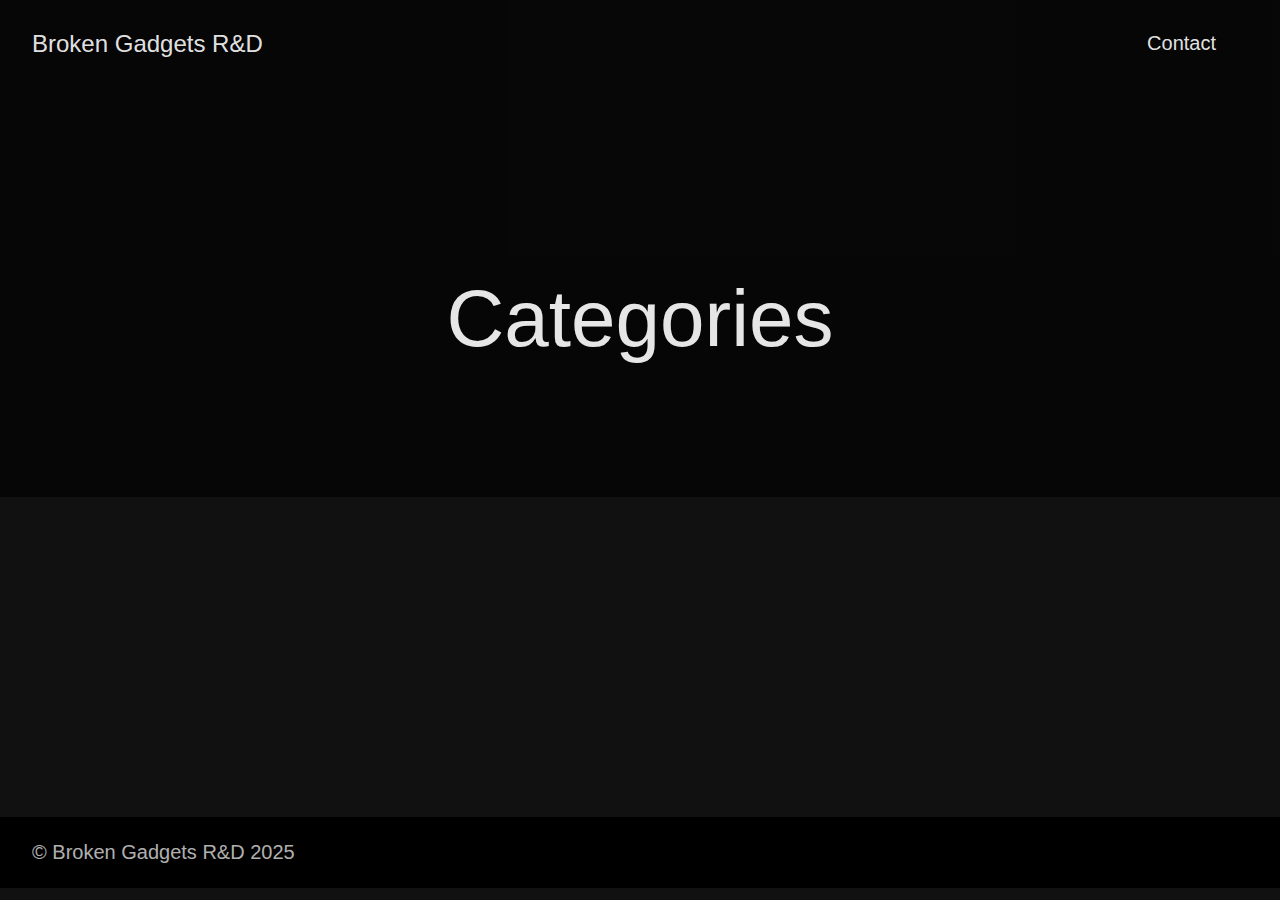
<file: categories/index.html>
<!doctype html><html lang=en-us><head><meta charset=utf-8><meta http-equiv=X-UA-Compatible content="IE=edge,chrome=1"><title>Broken Gadgets R&amp;D</title>
<meta name=viewport content="width=device-width,minimum-scale=1"><meta name=description content><meta name=generator content="Hugo 0.140.2"><meta name=robots content="index, follow"><link rel=stylesheet href=/ananke/css/main.min.d05fb5f317fcf33b3a52936399bdf6f47dc776516e1692e412ec7d76f4a5faa2.css><link href=/categories/index.xml rel=alternate type=application/rss+xml title="Broken Gadgets R&amp;D"><link href=/categories/index.xml rel=feed type=application/rss+xml title="Broken Gadgets R&amp;D"><link rel=canonical href=https://brokengadgets.io/categories/><meta property="og:url" content="https://brokengadgets.io/categories/"><meta property="og:site_name" content="Broken Gadgets R&D"><meta property="og:title" content="Categories"><meta property="og:locale" content="en_us"><meta property="og:type" content="website"><meta itemprop=name content="Categories"><meta name=twitter:card content="summary"><meta name=twitter:title content="Categories"></head><body class="ma0 avenir bg-near-black near-white production"><header class="cover bg-top" style=background-image:url(https://brokengadgets.io/images/pcb_layout.webp)><div class=bg-black-60><nav class="pv3 ph3 ph4-ns" role=navigation><div class="flex-l justify-between items-center center"><a href=/ class="f3 fw2 hover-white no-underline white-90 dib">Broken Gadgets R&amp;D</a><div class="flex-l items-center"><ul class="pl0 mr3"><li class="list f5 f4-ns fw4 dib pr3"><a class="hover-white no-underline white-90" href=/contact/ title="Contact page">Contact</a></li></ul><div class=ananke-socials></div></div></div></nav><div class="tc-l pv4 pv6-l ph3 ph4-ns"><h1 class="f2 f-subheadline-l fw2 white-90 mb0 lh-title">Categories</h1></div></div></header><main class=pb7 role=main><article class="cf pa3 pa4-m pa4-l"><div class="measure-wide-l center f4 lh-copy nested-copy-line-height nested-links near-white"></div></article><div class="mw8 center"><section class=ph4></section></div></main><footer class="bg-black bottom-0 w-100 pa3" role=contentinfo><div class="flex justify-between"><a class="f4 fw4 hover-white no-underline white-70 dn dib-ns pv2 ph3" href=https://brokengadgets.io/>&copy; Broken Gadgets R&D 2025 
 </a><div><div class=ananke-socials></div></div></div></footer></body></html>
</file>
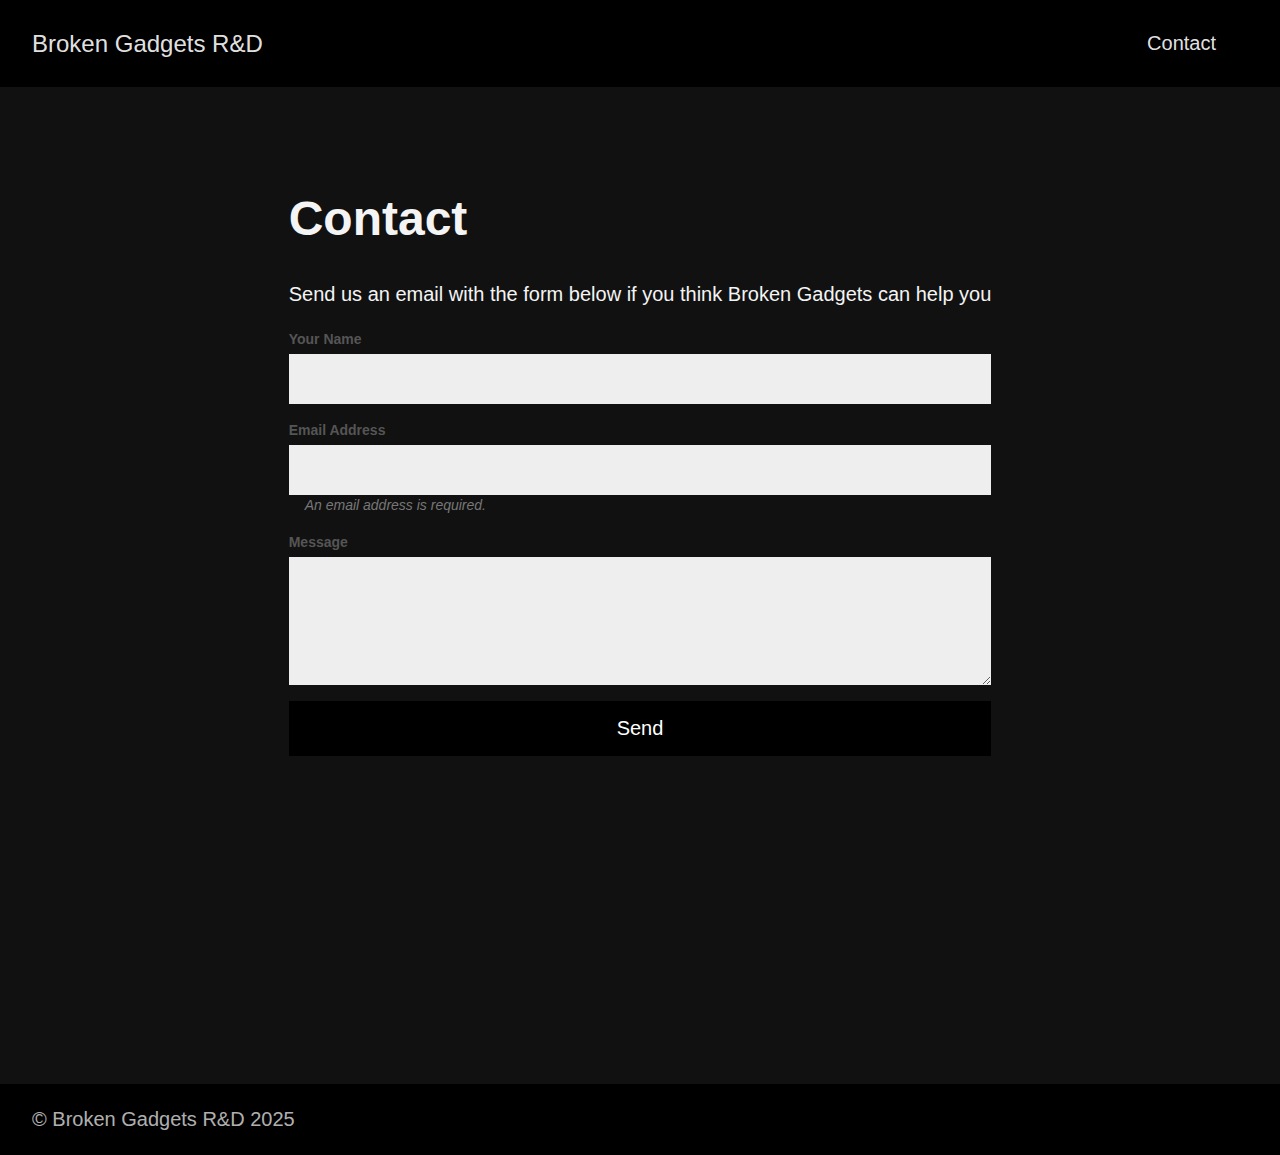
<file: contact/index.html>
<!doctype html><html lang=en-us><head><meta charset=utf-8><meta http-equiv=X-UA-Compatible content="IE=edge,chrome=1"><title>Contact | Broken Gadgets R&amp;D</title>
<meta name=viewport content="width=device-width,minimum-scale=1"><meta name=description content="We'd love to hear from you"><meta name=generator content="Hugo 0.140.2"><meta name=robots content="index, follow"><link rel=stylesheet href=/ananke/css/main.min.d05fb5f317fcf33b3a52936399bdf6f47dc776516e1692e412ec7d76f4a5faa2.css><link rel=canonical href=https://brokengadgets.io/contact/><meta property="og:url" content="https://brokengadgets.io/contact/"><meta property="og:site_name" content="Broken Gadgets R&D"><meta property="og:title" content="Contact"><meta property="og:description" content="We'd love to hear from you"><meta property="og:locale" content="en_us"><meta property="og:type" content="article"><meta itemprop=name content="Contact"><meta itemprop=description content="We'd love to hear from you"><meta itemprop=wordCount content="26"><meta name=twitter:card content="summary"><meta name=twitter:title content="Contact"><meta name=twitter:description content="We'd love to hear from you"></head><body class="ma0 avenir bg-near-black near-white production"><header><div class=bg-black><nav class="pv3 ph3 ph4-ns" role=navigation><div class="flex-l justify-between items-center center"><a href=/ class="f3 fw2 hover-white no-underline white-90 dib">Broken Gadgets R&amp;D</a><div class="flex-l items-center"><ul class="pl0 mr3"><li class="list f5 f4-ns fw4 dib pr3"><a class="hover-white no-underline white-90" href=/contact/ title="Contact page">Contact</a></li></ul><div class=ananke-socials></div></div></div></nav></div></header><main class=pb7 role=main><div class="flex-l mt2 mw8 center"><article class="center cf pv5 ph3 ph4-ns mw7"><header><h1 class=f1>Contact</h1></header><div class="nested-copy-line-height lh-copy f4 nested-links near-white"><p>Send us an email with the form below if you think Broken Gadgets can help you</p><form class="black-80 sans-serif" accept-charset=UTF-8 action=https://formspree.io/f/xzzzyyvq method=POST role=form><label class="f6 b db mb1 mt3 sans-serif mid-gray" for=name>Your Name</label>
<input type=text id=name name=name class="w-100 f5 pv3 ph3 bg-light-gray bn" required placeholder=" " aria-labelledby=name>
<label class="f6 b db mb1 mt3 sans-serif mid-gray" for=email>Email Address</label>
<input type=email id=email name=email class="w-100 f5 pv3 ph3 bg-light-gray bn" required placeholder=" " aria-labelledby=email><div class="requirements f6 gray glow i ph3 overflow-hidden">An email address is required.</div><label class="f6 b db mb1 mt3 sans-serif mid-gray" for=message>Message</label>
<textarea id=message name=message class="w-100 f5 pv3 ph3 bg-light-gray bn h4" aria-labelledby=message></textarea>
<input class="db w-100 mv2 white pa3 bn hover-shadow hover-bg-black bg-animate bg-black" type=submit value=Send></form></div></article></div></main><footer class="bg-black bottom-0 w-100 pa3" role=contentinfo><div class="flex justify-between"><a class="f4 fw4 hover-white no-underline white-70 dn dib-ns pv2 ph3" href=https://brokengadgets.io/>&copy; Broken Gadgets R&D 2025 
 </a><div><div class=ananke-socials></div></div></div></footer></body></html>
</file>
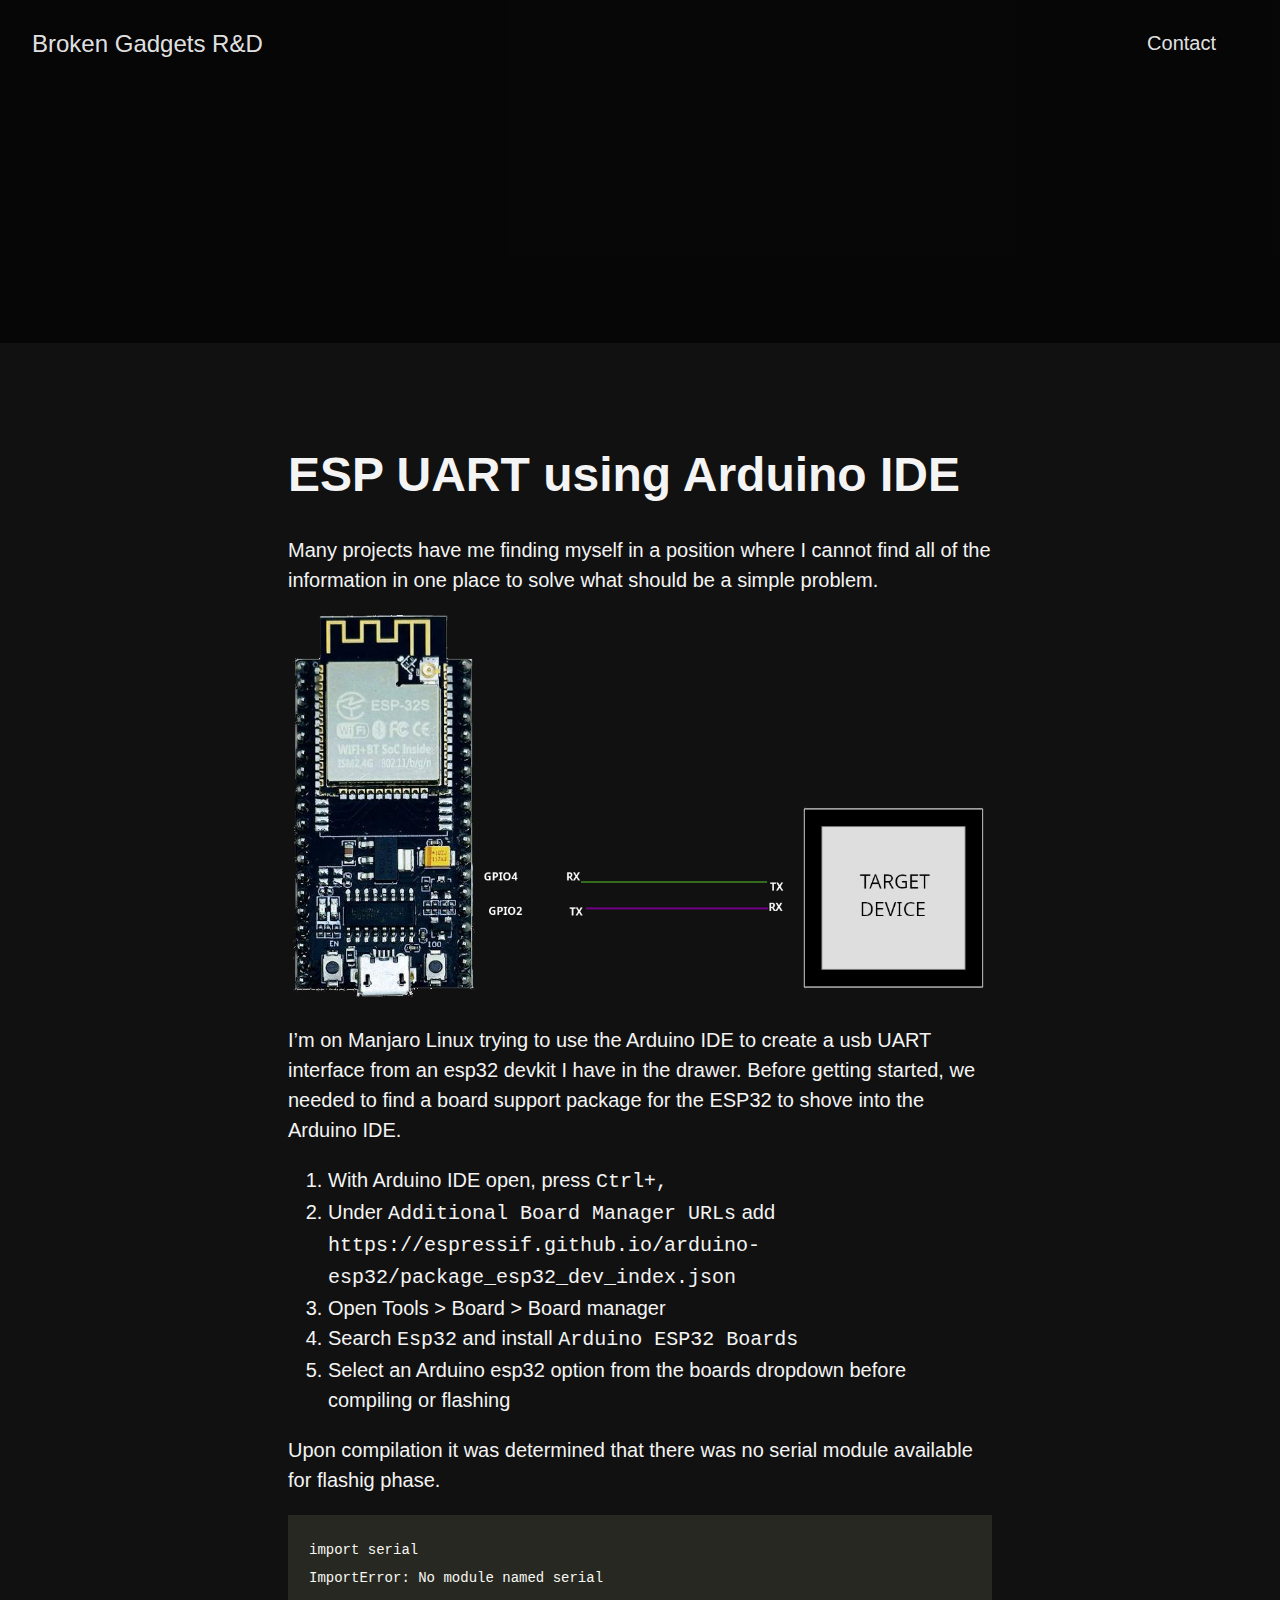
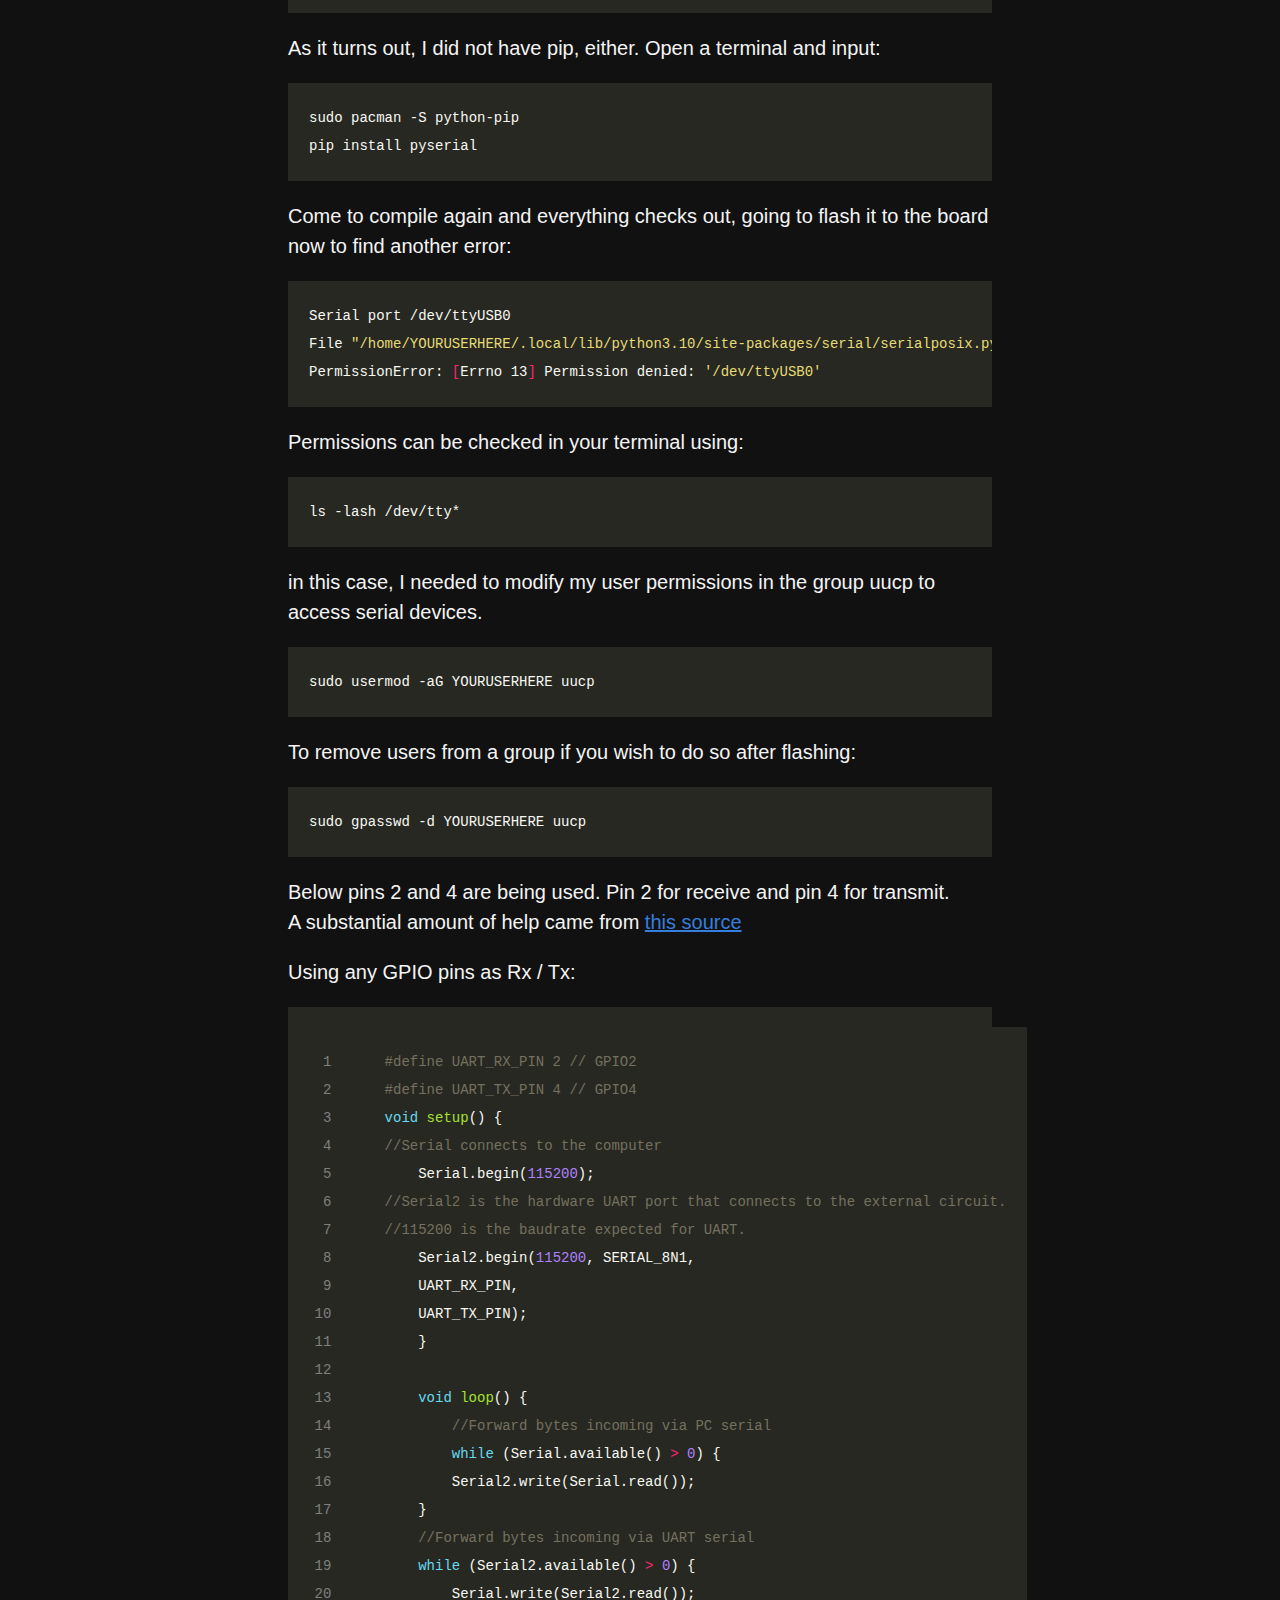
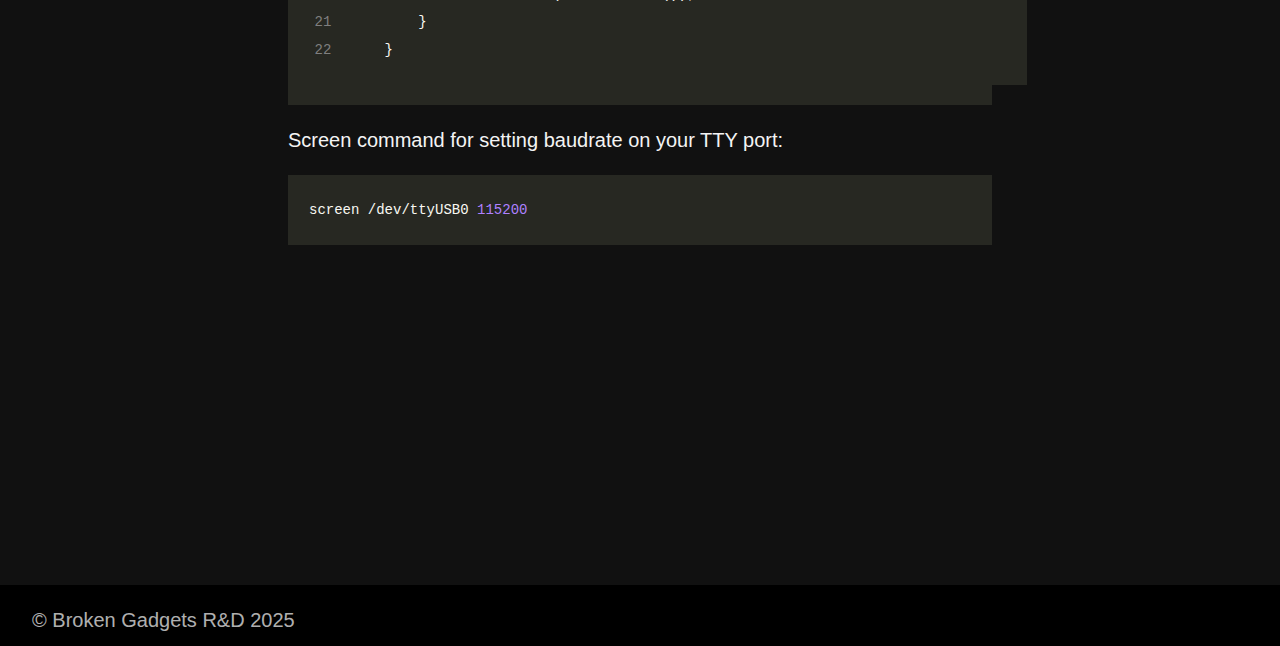
<file: esp-uart/index.html>
<!doctype html><html lang=en-us><head><meta charset=utf-8><meta http-equiv=X-UA-Compatible content="IE=edge,chrome=1"><title>ESP UART using Arduino IDE | Broken Gadgets R&amp;D</title>
<meta name=viewport content="width=device-width,minimum-scale=1"><meta name=description content="Many projects have me finding myself in a position where I cannot find all of the information in one place to solve what should be a simple problem.

I&rsquo;m on Manjaro Linux trying to use the Arduino IDE to create a usb UART interface from an esp32 devkit I have in the drawer.
Before getting started, we needed to find a board support package for the ESP32 to shove into the Arduino IDE."><meta name=generator content="Hugo 0.140.2"><meta name=robots content="index, follow"><link rel=stylesheet href=/ananke/css/main.min.d05fb5f317fcf33b3a52936399bdf6f47dc776516e1692e412ec7d76f4a5faa2.css><link rel=canonical href=https://brokengadgets.io/esp-uart/><meta property="og:url" content="https://brokengadgets.io/esp-uart/"><meta property="og:site_name" content="Broken Gadgets R&D"><meta property="og:title" content="ESP UART using Arduino IDE"><meta property="og:description" content="Many projects have me finding myself in a position where I cannot find all of the information in one place to solve what should be a simple problem.
I’m on Manjaro Linux trying to use the Arduino IDE to create a usb UART interface from an esp32 devkit I have in the drawer. Before getting started, we needed to find a board support package for the ESP32 to shove into the Arduino IDE."><meta property="og:locale" content="en_us"><meta property="og:type" content="article"><meta property="article:published_time" content="2025-01-18T23:48:03-05:00"><meta property="article:modified_time" content="2025-01-18T23:48:03-05:00"><meta itemprop=name content="ESP UART using Arduino IDE"><meta itemprop=description content="Many projects have me finding myself in a position where I cannot find all of the information in one place to solve what should be a simple problem.
I’m on Manjaro Linux trying to use the Arduino IDE to create a usb UART interface from an esp32 devkit I have in the drawer. Before getting started, we needed to find a board support package for the ESP32 to shove into the Arduino IDE."><meta itemprop=datePublished content="2025-01-18T23:48:03-05:00"><meta itemprop=dateModified content="2025-01-18T23:48:03-05:00"><meta itemprop=wordCount content="394"><meta name=twitter:card content="summary"><meta name=twitter:title content="ESP UART using Arduino IDE"><meta name=twitter:description content="Many projects have me finding myself in a position where I cannot find all of the information in one place to solve what should be a simple problem.
I’m on Manjaro Linux trying to use the Arduino IDE to create a usb UART interface from an esp32 devkit I have in the drawer. Before getting started, we needed to find a board support package for the ESP32 to shove into the Arduino IDE."></head><body class="ma0 avenir bg-near-black near-white production"><header class="cover bg-center" style=background-image:url(https://brokengadgets.io/images/pinned.png)><div class=bg-black-60><nav class="pv3 ph3 ph4-ns" role=navigation><div class="flex-l justify-between items-center center"><a href=/ class="f3 fw2 hover-white no-underline white-90 dib">Broken Gadgets R&amp;D</a><div class="flex-l items-center"><ul class="pl0 mr3"><li class="list f5 f4-ns fw4 dib pr3"><a class="hover-white no-underline white-90" href=/contact/ title="Contact page">Contact</a></li></ul><div class=ananke-socials></div></div></div></nav><div class="tc-l pv6 ph3 ph4-ns"></div></div></header><main class=pb7 role=main><div class="flex-l mt2 mw8 center"><article class="center cf pv5 ph3 ph4-ns mw7"><header><h1 class=f1>ESP UART using Arduino IDE</h1></header><div class="nested-copy-line-height lh-copy f4 nested-links near-white"><p>Many projects have me finding myself in a position where I cannot find all of the information in one place to solve what should be a simple problem.</p><p><img src=/images/espuart-pinout.png alt="esp uart pinout"></p><p>I&rsquo;m on Manjaro Linux trying to use the Arduino IDE to create a usb UART interface from an esp32 devkit I have in the drawer.
Before getting started, we needed to find a board support package for the ESP32 to shove into the Arduino IDE.</p><ol><li>With Arduino IDE open, press <code>Ctrl</code>+<code>,</code></li><li>Under <code>Additional Board Manager URLs</code> add <code>https://espressif.github.io/arduino-esp32/package_esp32_dev_index.json</code></li><li>Open Tools > Board > Board manager</li><li>Search <code>Esp32</code> and install <code>Arduino ESP32 Boards</code></li><li>Select an Arduino esp32 option from the boards dropdown before compiling or flashing</li></ol><p>Upon compilation it was determined that there was no serial module available for flashig phase.<br><div class=highlight><pre tabindex=0 style=color:#f8f8f2;background-color:#272822;-moz-tab-size:4;-o-tab-size:4;tab-size:4><code class=language-bash data-lang=bash><span style=display:flex><span>import serial
</span></span><span style=display:flex><span>ImportError: No module named serial</span></span></code></pre></div></p><p>As it turns out, I did not have pip, either. Open a terminal and input:<br><div class=highlight><pre tabindex=0 style=color:#f8f8f2;background-color:#272822;-moz-tab-size:4;-o-tab-size:4;tab-size:4><code class=language-bash data-lang=bash><span style=display:flex><span>sudo pacman -S python-pip
</span></span><span style=display:flex><span>pip install pyserial</span></span></code></pre></div>Come to compile again and everything checks out, going to flash it to the board now to find another error:<br><div class=highlight><pre tabindex=0 style=color:#f8f8f2;background-color:#272822;-moz-tab-size:4;-o-tab-size:4;tab-size:4><code class=language-bash data-lang=bash><span style=display:flex><span>Serial port /dev/ttyUSB0
</span></span><span style=display:flex><span>File <span style=color:#e6db74>&#34;/home/YOURUSERHERE/.local/lib/python3.10/site-packages/serial/serialposix.py&#34;</span>, line 322, in open self.fd <span style=color:#f92672>=</span> os.open<span style=color:#f92672>(</span>self.portstr, os.O_RDWR | os.O_NOCTTY | os.O_NONBLOCK<span style=color:#f92672>)</span>
</span></span><span style=display:flex><span>PermissionError: <span style=color:#f92672>[</span>Errno 13<span style=color:#f92672>]</span> Permission denied: <span style=color:#e6db74>&#39;/dev/ttyUSB0&#39;</span></span></span></code></pre></div></p><p>Permissions can be checked in your terminal using:<br><div class=highlight><pre tabindex=0 style=color:#f8f8f2;background-color:#272822;-moz-tab-size:4;-o-tab-size:4;tab-size:4><code class=language-bash data-lang=bash><span style=display:flex><span>ls -lash /dev/tty*</span></span></code></pre></div></p><p>in this case, I needed to modify my user permissions in the group uucp to access serial devices.<br><div class=highlight><pre tabindex=0 style=color:#f8f8f2;background-color:#272822;-moz-tab-size:4;-o-tab-size:4;tab-size:4><code class=language-bash data-lang=bash><span style=display:flex><span>sudo usermod -aG YOURUSERHERE uucp</span></span></code></pre></div></p><p>To remove users from a group if you wish to do so after flashing:<br><div class=highlight><pre tabindex=0 style=color:#f8f8f2;background-color:#272822;-moz-tab-size:4;-o-tab-size:4;tab-size:4><code class=language-bash data-lang=bash><span style=display:flex><span>sudo gpasswd -d YOURUSERHERE uucp</span></span></code></pre></div></p><p>Below pins 2 and 4 are being used. Pin 2 for receive and pin 4 for transmit.<br>A substantial amount of help came from <a href=https://techoverflow.net/2021/11/19/how-to-use-esp32-as-usb-to-uart-converter-in-platformio/>this source</a></p><p>Using any GPIO pins as Rx / Tx:</p><div class=highlight><div style=color:#f8f8f2;background-color:#272822;-moz-tab-size:4;-o-tab-size:4;tab-size:4><table style=border-spacing:0;padding:0;margin:0;border:0><tr><td style=vertical-align:top;padding:0;margin:0;border:0><pre tabindex=0 style=color:#f8f8f2;background-color:#272822;-moz-tab-size:4;-o-tab-size:4;tab-size:4><code><span style="white-space:pre;-webkit-user-select:none;user-select:none;margin-right:.4em;padding:0 .4em;color:#7f7f7f"> 1
</span><span style="white-space:pre;-webkit-user-select:none;user-select:none;margin-right:.4em;padding:0 .4em;color:#7f7f7f"> 2
</span><span style="white-space:pre;-webkit-user-select:none;user-select:none;margin-right:.4em;padding:0 .4em;color:#7f7f7f"> 3
</span><span style="white-space:pre;-webkit-user-select:none;user-select:none;margin-right:.4em;padding:0 .4em;color:#7f7f7f"> 4
</span><span style="white-space:pre;-webkit-user-select:none;user-select:none;margin-right:.4em;padding:0 .4em;color:#7f7f7f"> 5
</span><span style="white-space:pre;-webkit-user-select:none;user-select:none;margin-right:.4em;padding:0 .4em;color:#7f7f7f"> 6
</span><span style="white-space:pre;-webkit-user-select:none;user-select:none;margin-right:.4em;padding:0 .4em;color:#7f7f7f"> 7
</span><span style="white-space:pre;-webkit-user-select:none;user-select:none;margin-right:.4em;padding:0 .4em;color:#7f7f7f"> 8
</span><span style="white-space:pre;-webkit-user-select:none;user-select:none;margin-right:.4em;padding:0 .4em;color:#7f7f7f"> 9
</span><span style="white-space:pre;-webkit-user-select:none;user-select:none;margin-right:.4em;padding:0 .4em;color:#7f7f7f">10
</span><span style="white-space:pre;-webkit-user-select:none;user-select:none;margin-right:.4em;padding:0 .4em;color:#7f7f7f">11
</span><span style="white-space:pre;-webkit-user-select:none;user-select:none;margin-right:.4em;padding:0 .4em;color:#7f7f7f">12
</span><span style="white-space:pre;-webkit-user-select:none;user-select:none;margin-right:.4em;padding:0 .4em;color:#7f7f7f">13
</span><span style="white-space:pre;-webkit-user-select:none;user-select:none;margin-right:.4em;padding:0 .4em;color:#7f7f7f">14
</span><span style="white-space:pre;-webkit-user-select:none;user-select:none;margin-right:.4em;padding:0 .4em;color:#7f7f7f">15
</span><span style="white-space:pre;-webkit-user-select:none;user-select:none;margin-right:.4em;padding:0 .4em;color:#7f7f7f">16
</span><span style="white-space:pre;-webkit-user-select:none;user-select:none;margin-right:.4em;padding:0 .4em;color:#7f7f7f">17
</span><span style="white-space:pre;-webkit-user-select:none;user-select:none;margin-right:.4em;padding:0 .4em;color:#7f7f7f">18
</span><span style="white-space:pre;-webkit-user-select:none;user-select:none;margin-right:.4em;padding:0 .4em;color:#7f7f7f">19
</span><span style="white-space:pre;-webkit-user-select:none;user-select:none;margin-right:.4em;padding:0 .4em;color:#7f7f7f">20
</span><span style="white-space:pre;-webkit-user-select:none;user-select:none;margin-right:.4em;padding:0 .4em;color:#7f7f7f">21
</span><span style="white-space:pre;-webkit-user-select:none;user-select:none;margin-right:.4em;padding:0 .4em;color:#7f7f7f">22
</span></code></pre></td><td style=vertical-align:top;padding:0;margin:0;border:0;width:100%><pre tabindex=0 style=color:#f8f8f2;background-color:#272822;-moz-tab-size:4;-o-tab-size:4;tab-size:4><code class=language-cpp data-lang=cpp><span style=display:flex><span><span style=color:#75715e>#define UART_RX_PIN 2 </span><span style=color:#75715e>// GPIO2
</span></span></span><span style=display:flex><span><span style=color:#75715e></span><span style=color:#75715e>#define UART_TX_PIN 4 </span><span style=color:#75715e>// GPIO4
</span></span></span><span style=display:flex><span><span style=color:#75715e></span><span style=color:#66d9ef>void</span> <span style=color:#a6e22e>setup</span>() {
</span></span><span style=display:flex><span><span style=color:#75715e>//Serial connects to the computer
</span></span></span><span style=display:flex><span><span style=color:#75715e></span>    Serial.begin(<span style=color:#ae81ff>115200</span>);
</span></span><span style=display:flex><span><span style=color:#75715e>//Serial2 is the hardware UART port that connects to the external circuit.
</span></span></span><span style=display:flex><span><span style=color:#75715e>//115200 is the baudrate expected for UART.
</span></span></span><span style=display:flex><span><span style=color:#75715e></span>    Serial2.begin(<span style=color:#ae81ff>115200</span>, SERIAL_8N1,
</span></span><span style=display:flex><span>    UART_RX_PIN,
</span></span><span style=display:flex><span>    UART_TX_PIN);
</span></span><span style=display:flex><span>    }
</span></span><span style=display:flex><span>
</span></span><span style=display:flex><span>    <span style=color:#66d9ef>void</span> <span style=color:#a6e22e>loop</span>() {
</span></span><span style=display:flex><span>        <span style=color:#75715e>//Forward bytes incoming via PC serial
</span></span></span><span style=display:flex><span><span style=color:#75715e></span>        <span style=color:#66d9ef>while</span> (Serial.available() <span style=color:#f92672>&gt;</span> <span style=color:#ae81ff>0</span>) {
</span></span><span style=display:flex><span>        Serial2.write(Serial.read());
</span></span><span style=display:flex><span>    }
</span></span><span style=display:flex><span>    <span style=color:#75715e>//Forward bytes incoming via UART serial
</span></span></span><span style=display:flex><span><span style=color:#75715e></span>    <span style=color:#66d9ef>while</span> (Serial2.available() <span style=color:#f92672>&gt;</span> <span style=color:#ae81ff>0</span>) {
</span></span><span style=display:flex><span>        Serial.write(Serial2.read());
</span></span><span style=display:flex><span>    }
</span></span><span style=display:flex><span>}</span></span></code></pre></td></tr></table></div></div><p>Screen command for setting baudrate on your TTY port:<br><div class=highlight><pre tabindex=0 style=color:#f8f8f2;background-color:#272822;-moz-tab-size:4;-o-tab-size:4;tab-size:4><code class=language-bash data-lang=bash><span style=display:flex><span>screen /dev/ttyUSB0 <span style=color:#ae81ff>115200</span></span></span></code></pre></div></p></div></article></div></main><footer class="bg-black bottom-0 w-100 pa3" role=contentinfo><div class="flex justify-between"><a class="f4 fw4 hover-white no-underline white-70 dn dib-ns pv2 ph3" href=https://brokengadgets.io/>&copy; Broken Gadgets R&D 2025 
 </a><div><div class=ananke-socials></div></div></div></footer></body></html>
</file>
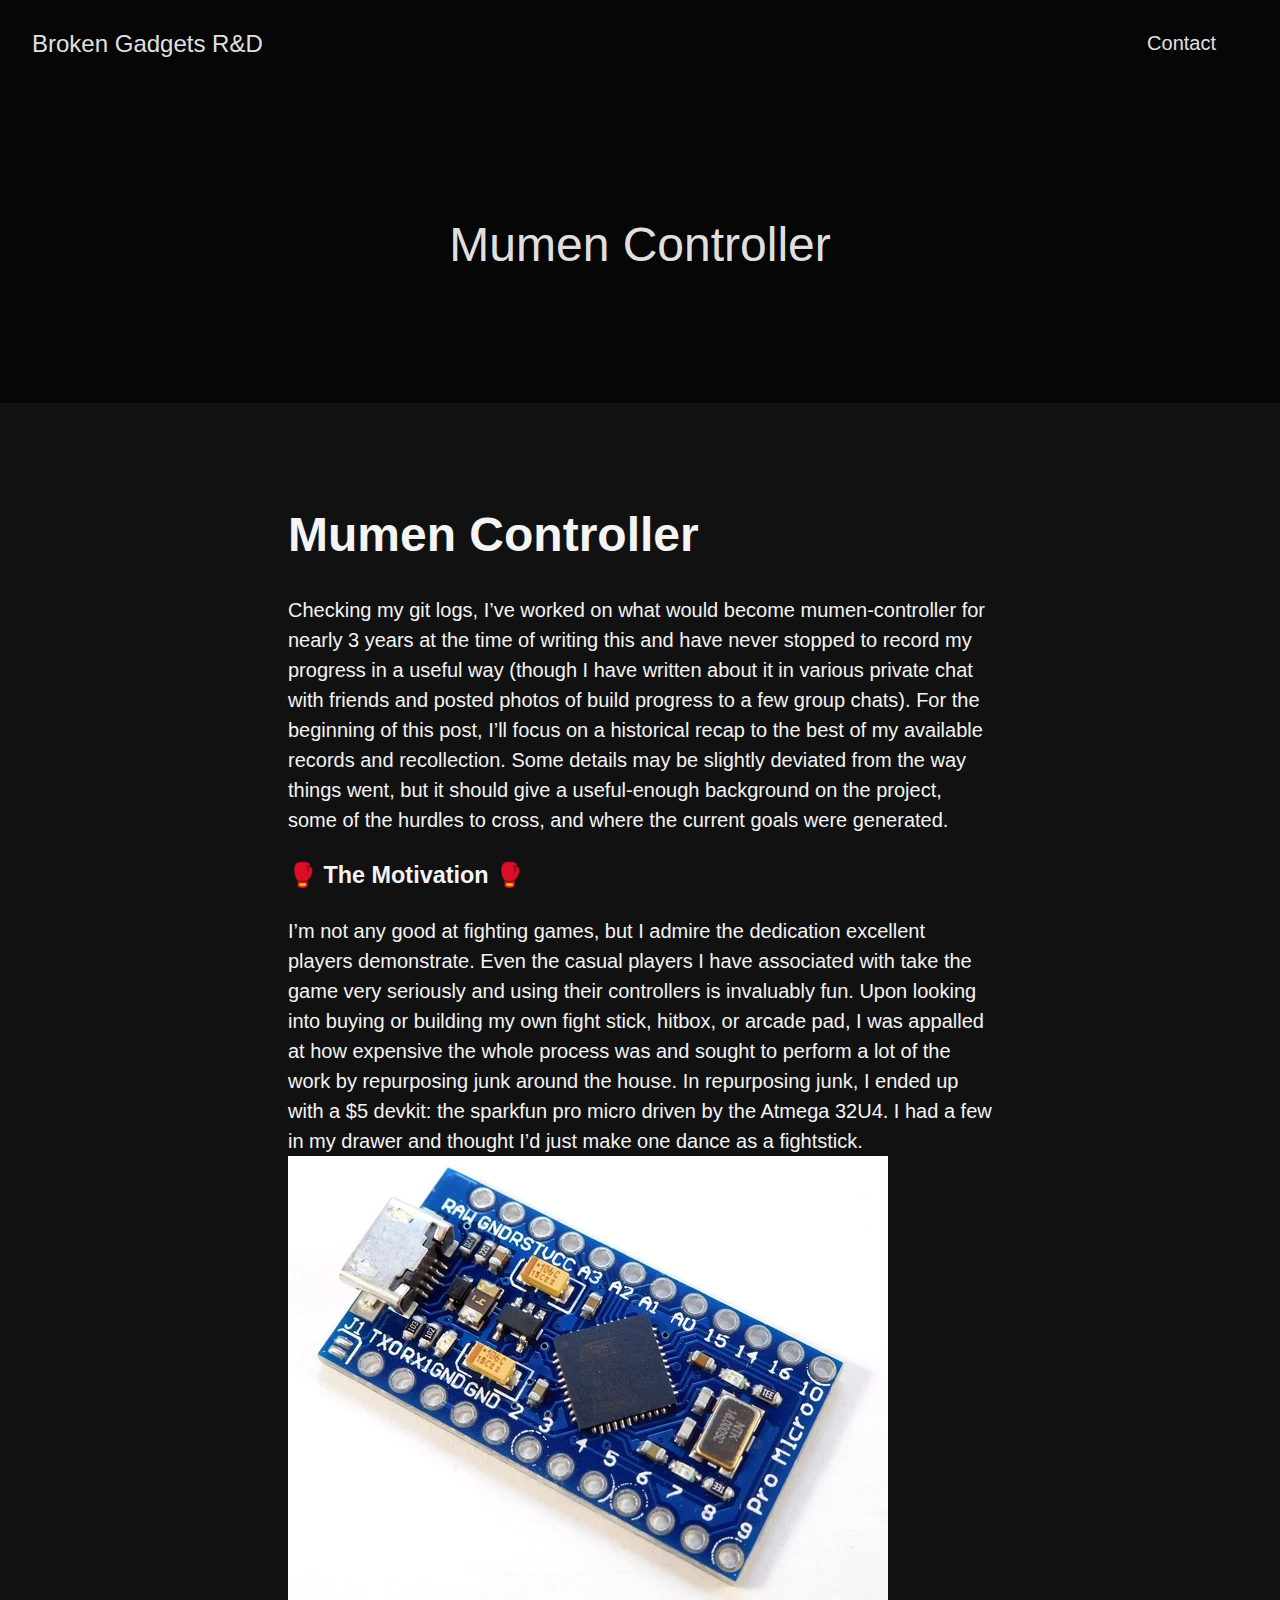
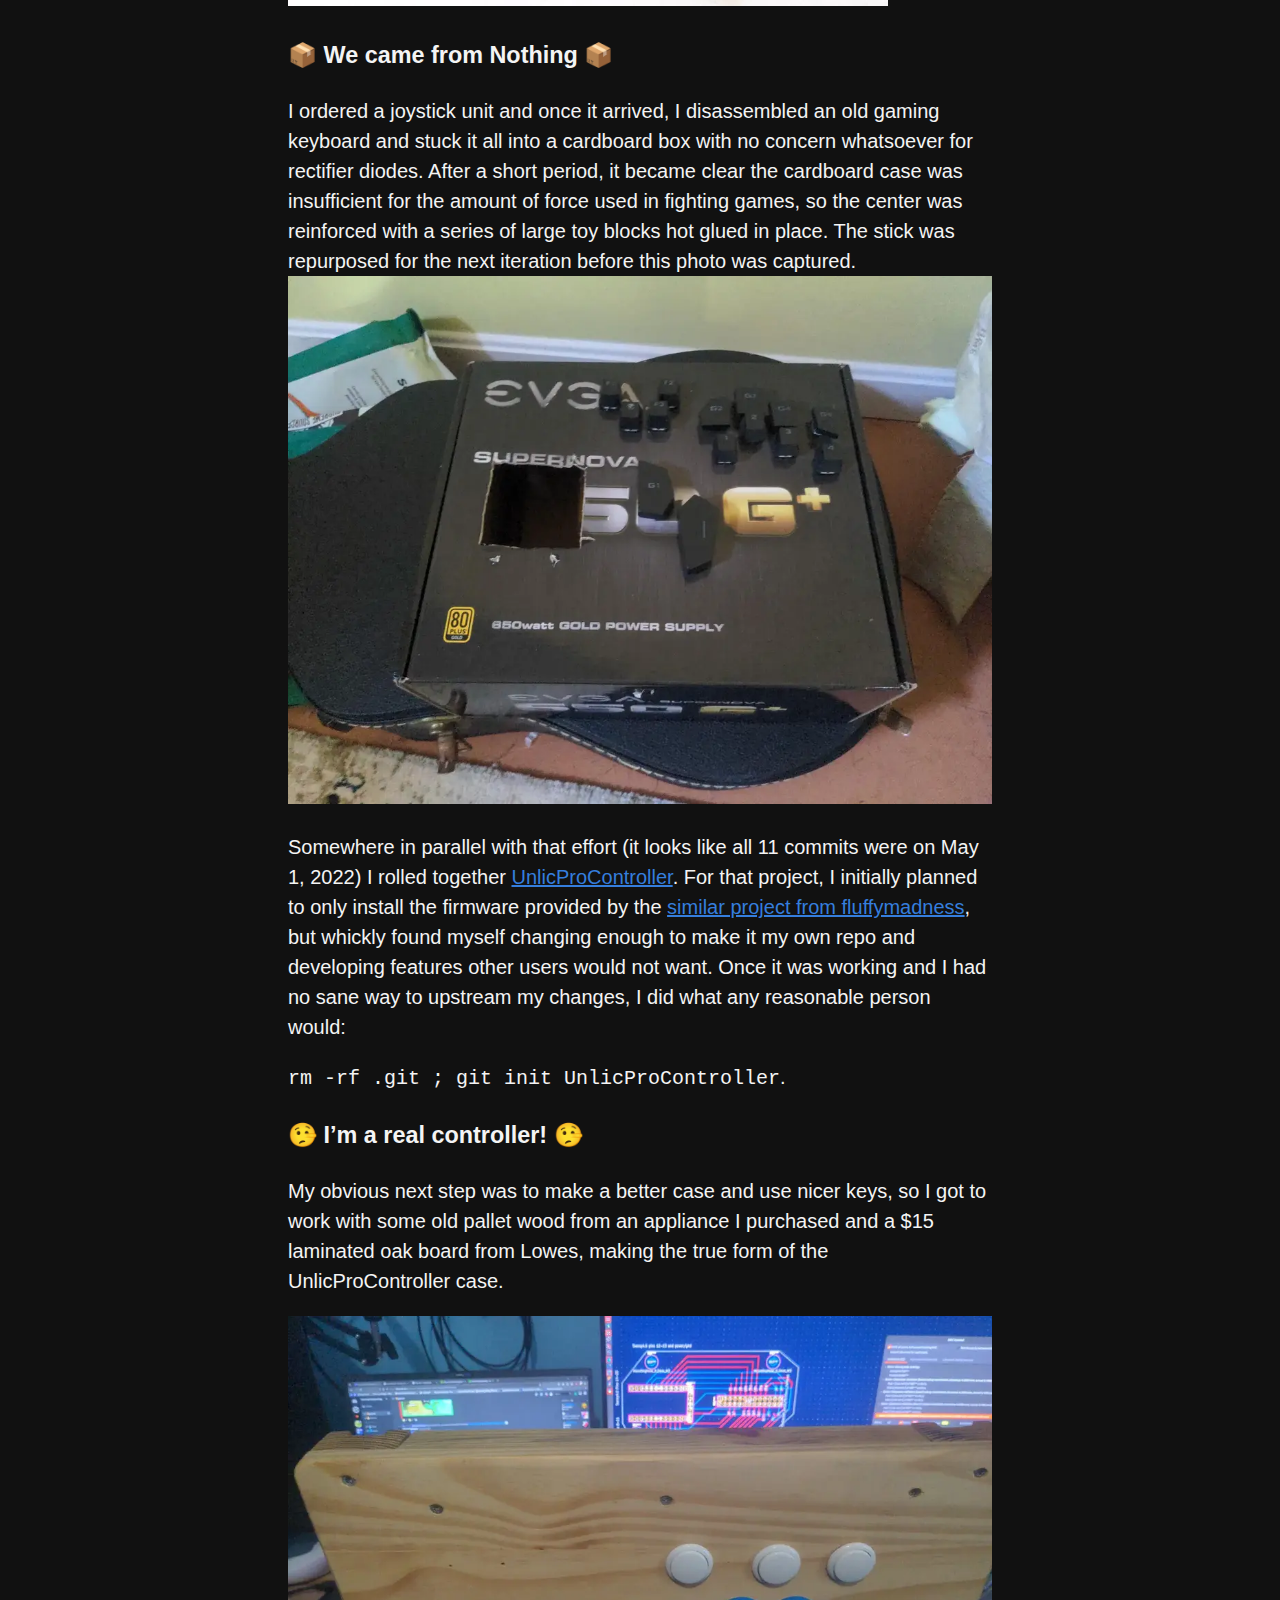
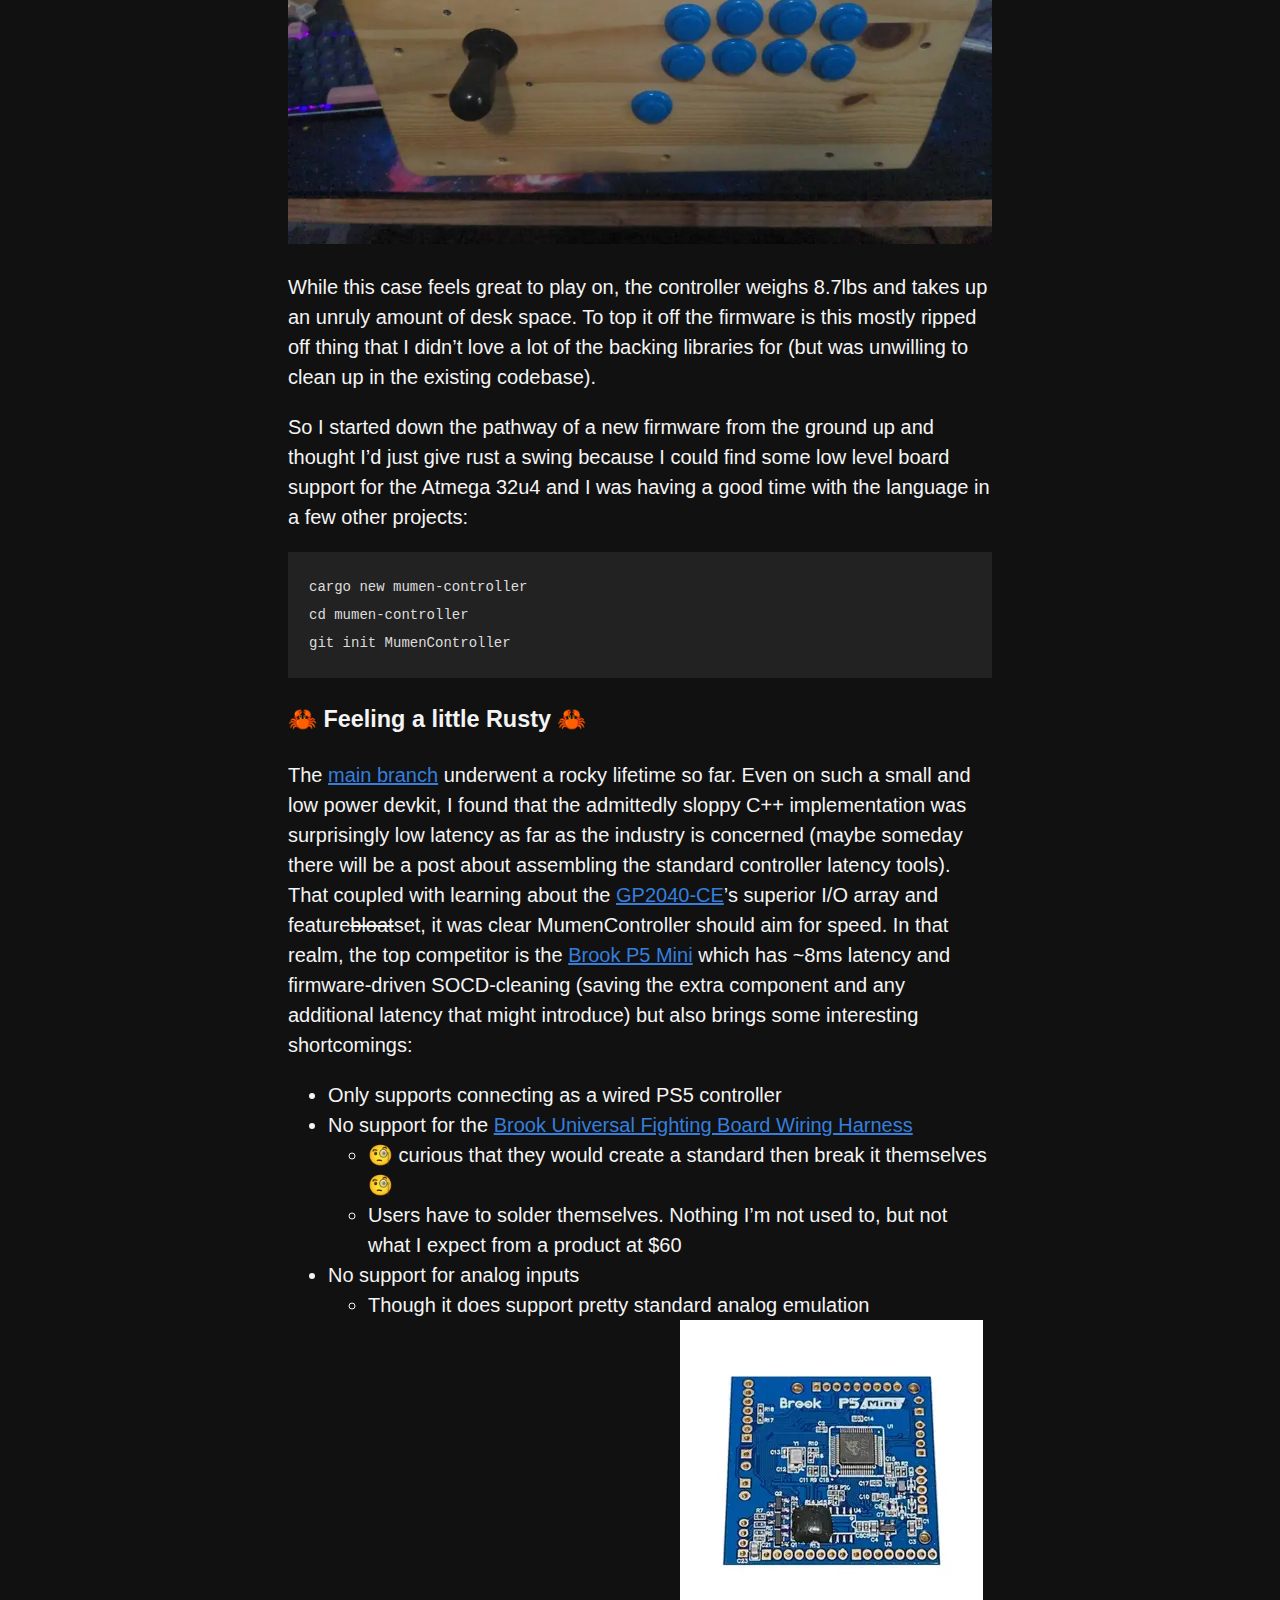
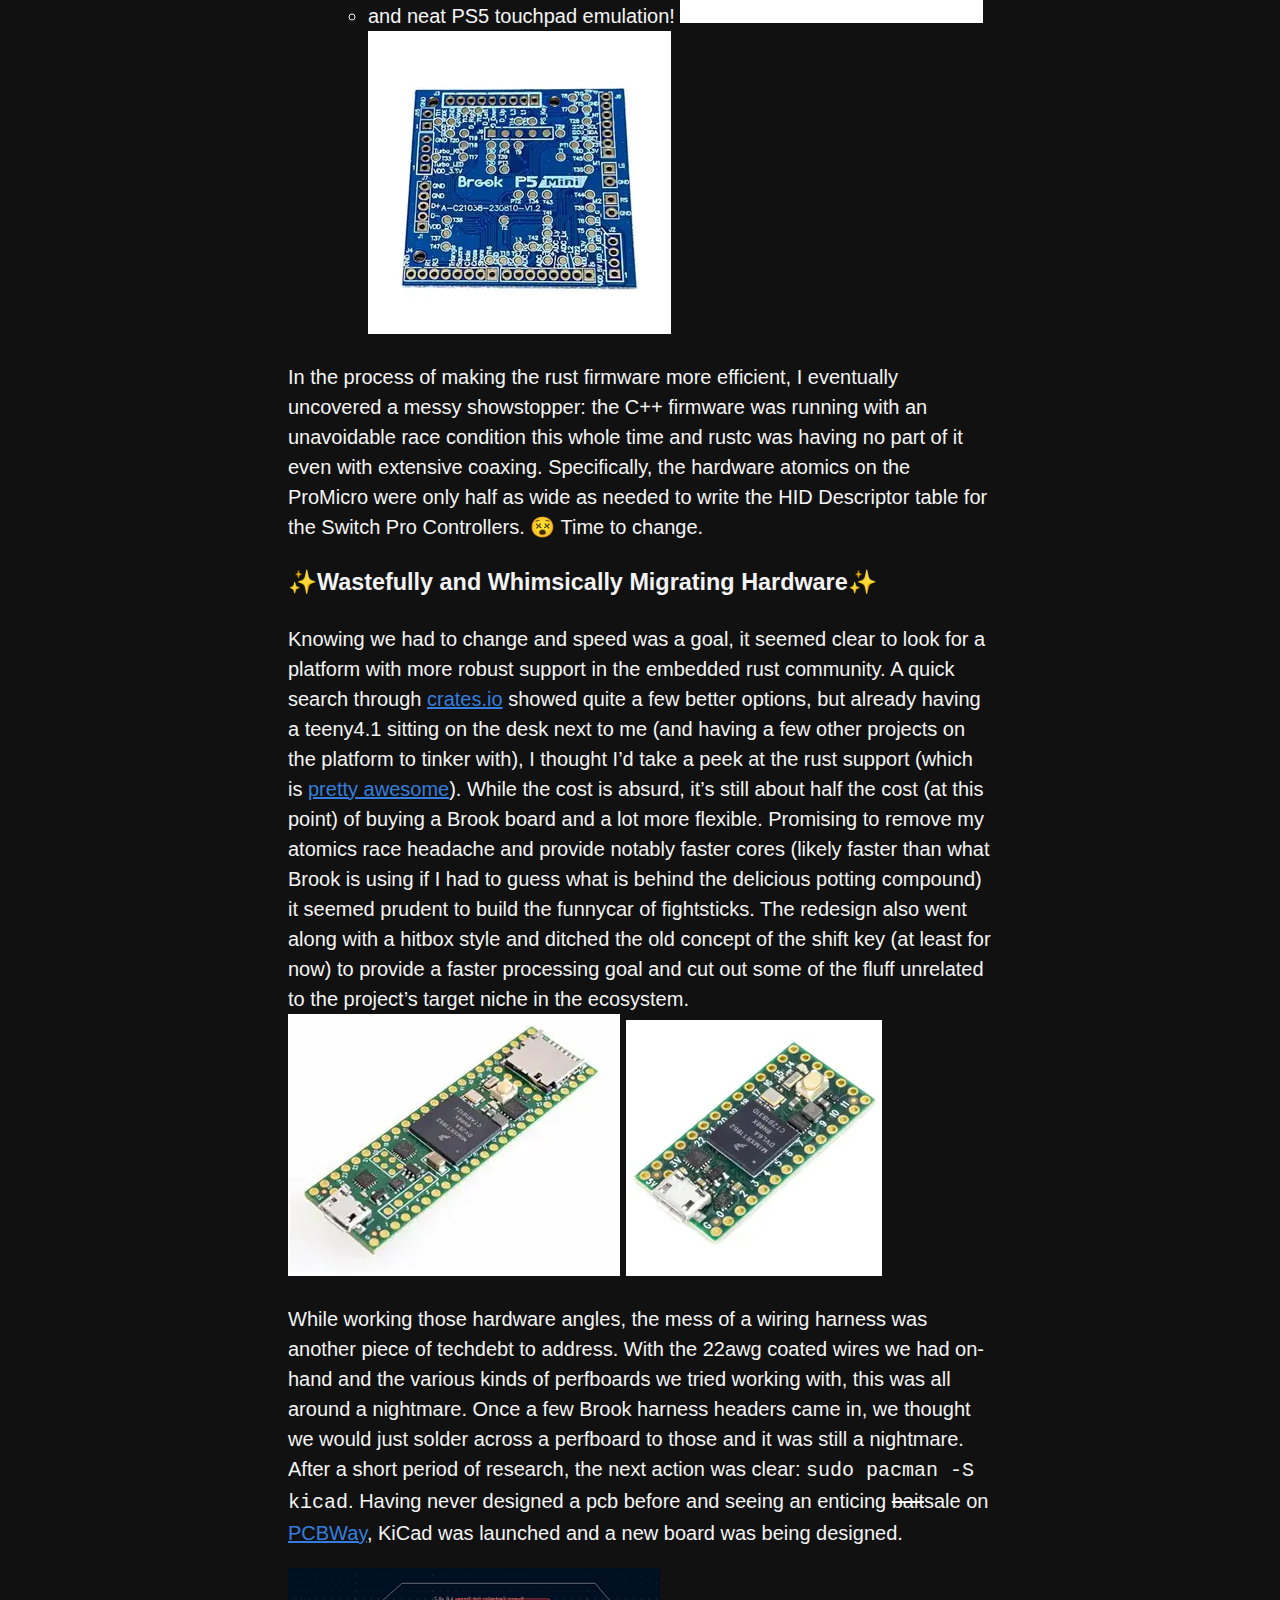
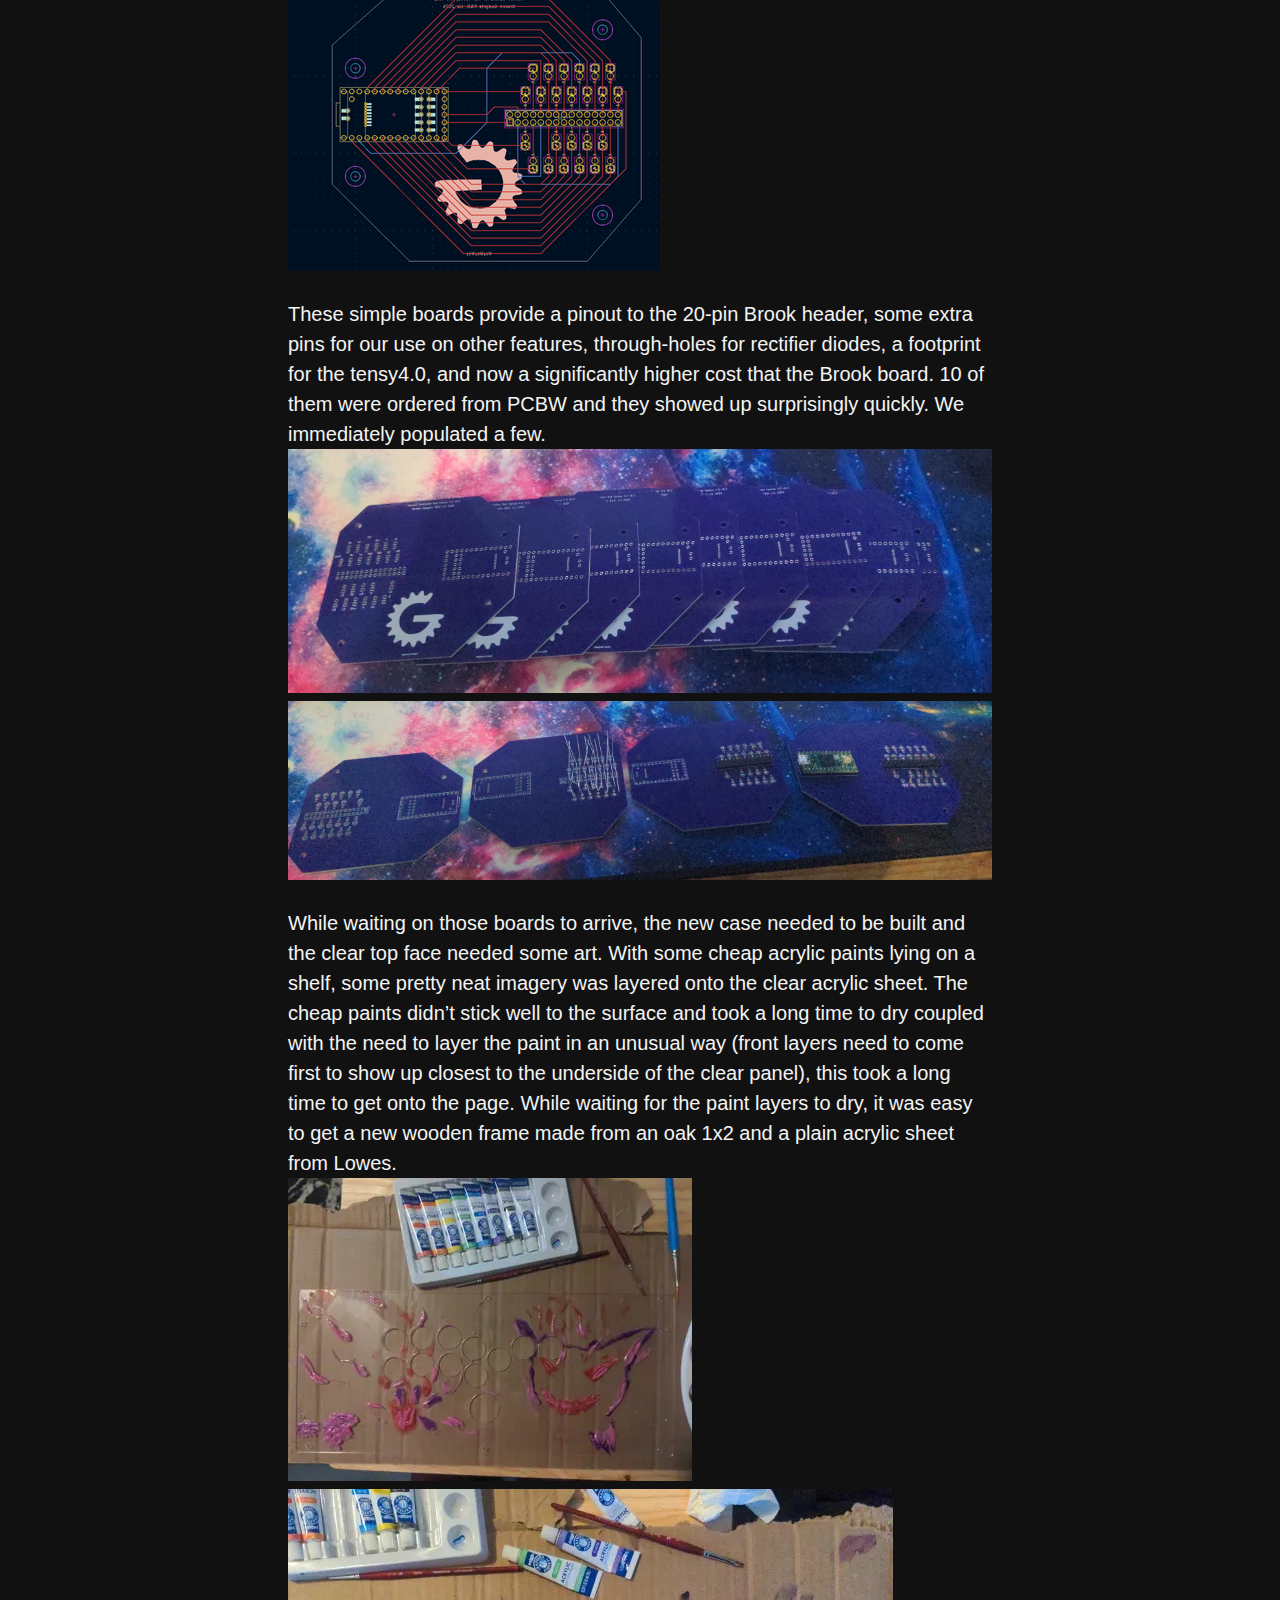
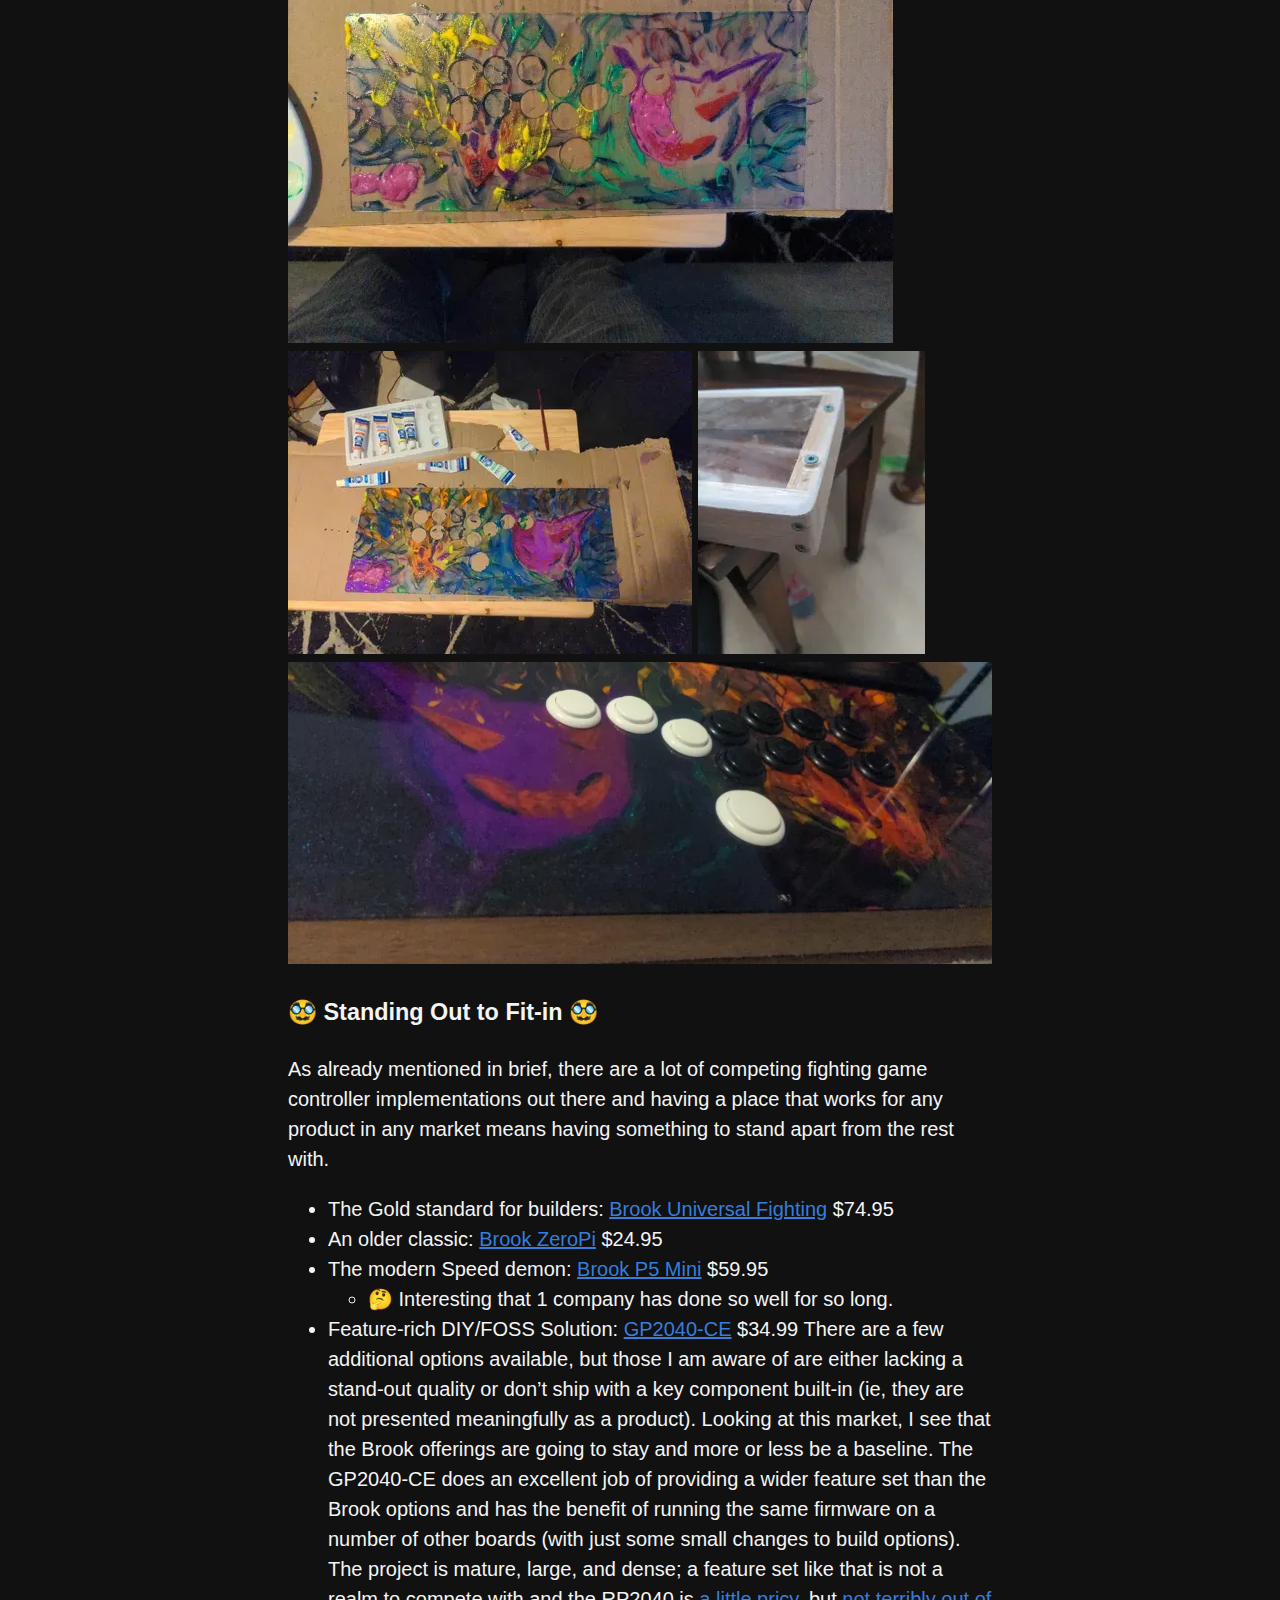
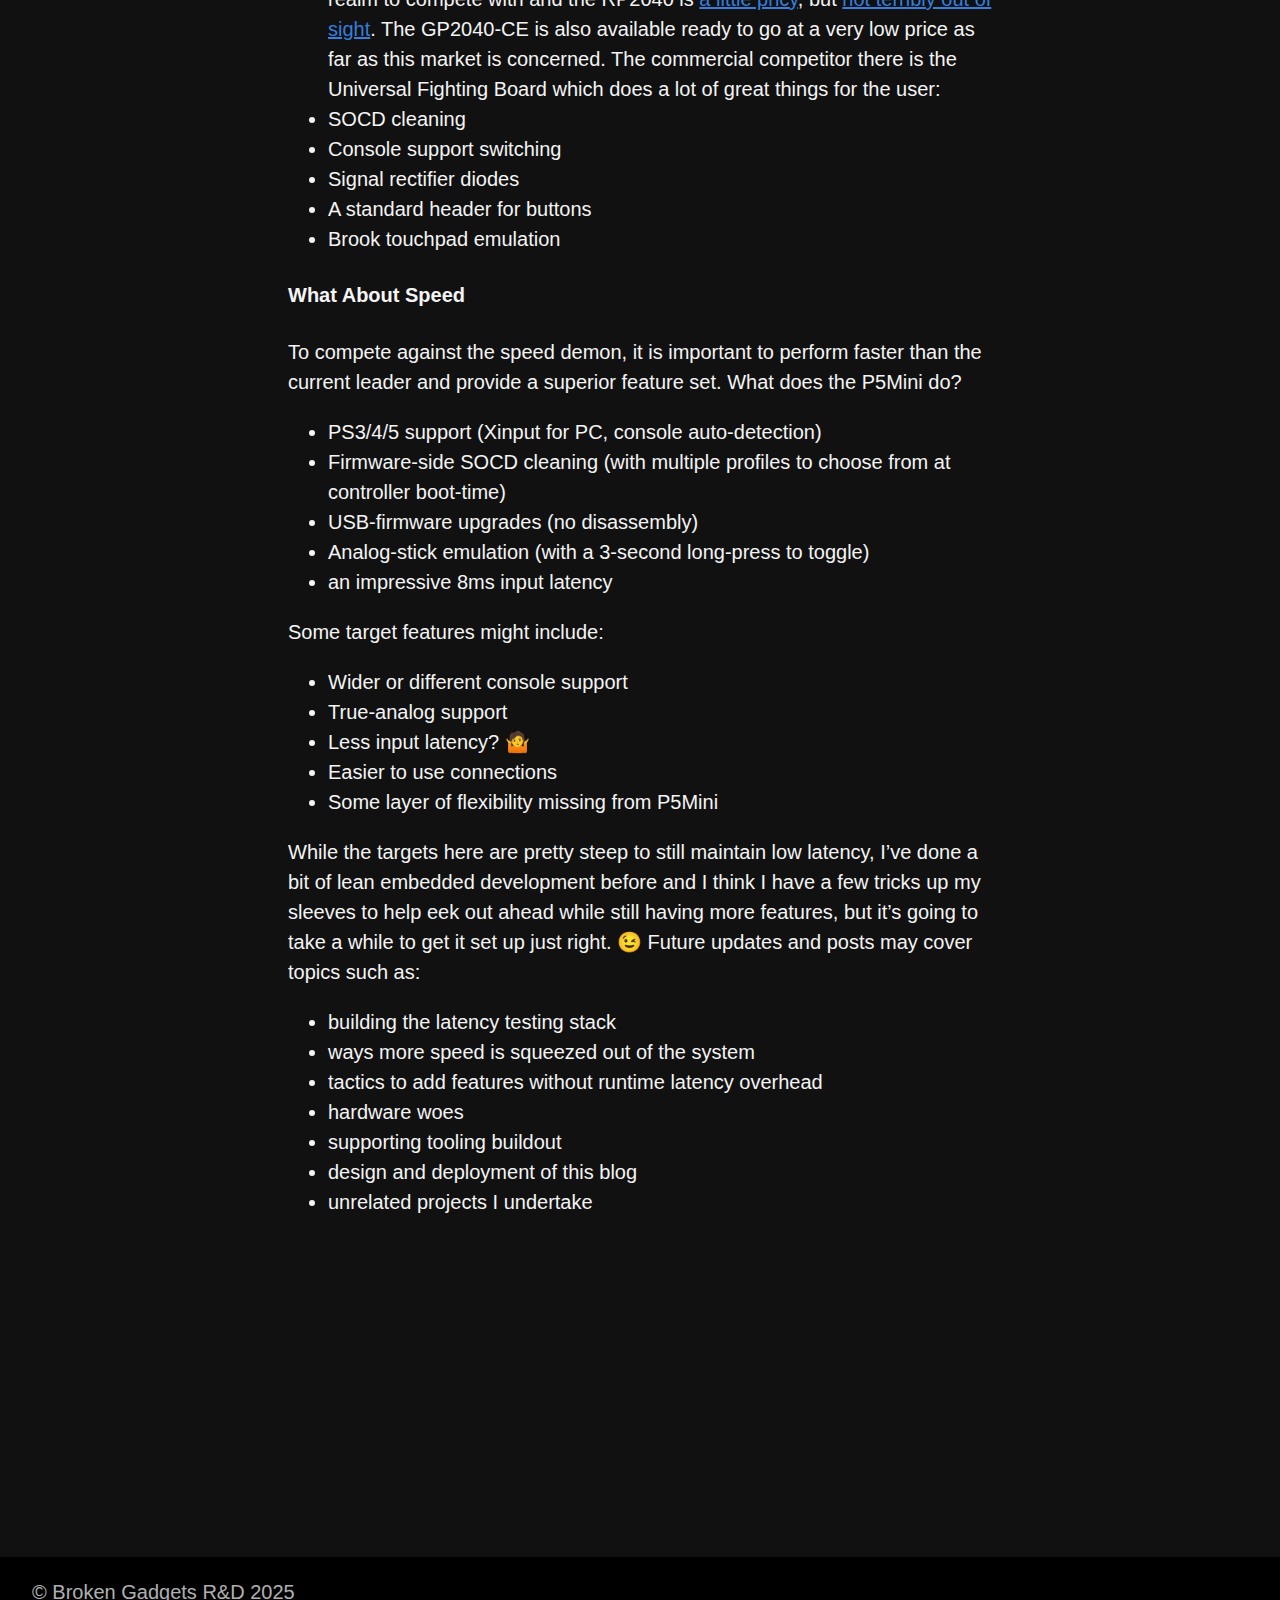
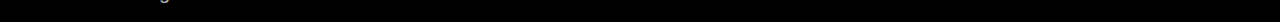
<file: mumen-controller/index.html>
<!doctype html><html lang=en-us><head><meta charset=utf-8><meta http-equiv=X-UA-Compatible content="IE=edge,chrome=1"><title>Mumen Controller | Broken Gadgets R&amp;D</title>
<meta name=viewport content="width=device-width,minimum-scale=1"><meta name=description content="Checking my git logs, I&rsquo;ve worked on what would become mumen-controller for nearly 3 years at the time of writing this and have never stopped to record my progress in a useful way (though I have written about it in various private chat with friends and posted photos of build progress to a few group chats). For the beginning of this post, I&rsquo;ll focus on a historical recap to the best of my available records and recollection. Some details may be slightly deviated from the way things went, but it should give a useful-enough background on the project, some of the hurdles to cross, and where the current goals were generated."><meta name=generator content="Hugo 0.140.2"><meta name=robots content="index, follow"><link rel=stylesheet href=/ananke/css/main.min.d05fb5f317fcf33b3a52936399bdf6f47dc776516e1692e412ec7d76f4a5faa2.css><link rel=canonical href=https://brokengadgets.io/mumen-controller/><meta property="og:url" content="https://brokengadgets.io/mumen-controller/"><meta property="og:site_name" content="Broken Gadgets R&D"><meta property="og:title" content="Mumen Controller"><meta property="og:description" content="Checking my git logs, I’ve worked on what would become mumen-controller for nearly 3 years at the time of writing this and have never stopped to record my progress in a useful way (though I have written about it in various private chat with friends and posted photos of build progress to a few group chats). For the beginning of this post, I’ll focus on a historical recap to the best of my available records and recollection. Some details may be slightly deviated from the way things went, but it should give a useful-enough background on the project, some of the hurdles to cross, and where the current goals were generated."><meta property="og:locale" content="en_us"><meta property="og:type" content="article"><meta property="article:published_time" content="2025-01-11T19:16:03-05:00"><meta property="article:modified_time" content="2025-01-11T19:16:03-05:00"><meta itemprop=name content="Mumen Controller"><meta itemprop=description content="Checking my git logs, I’ve worked on what would become mumen-controller for nearly 3 years at the time of writing this and have never stopped to record my progress in a useful way (though I have written about it in various private chat with friends and posted photos of build progress to a few group chats). For the beginning of this post, I’ll focus on a historical recap to the best of my available records and recollection. Some details may be slightly deviated from the way things went, but it should give a useful-enough background on the project, some of the hurdles to cross, and where the current goals were generated."><meta itemprop=datePublished content="2025-01-11T19:16:03-05:00"><meta itemprop=dateModified content="2025-01-11T19:16:03-05:00"><meta itemprop=wordCount content="1753"><meta name=twitter:card content="summary"><meta name=twitter:title content="Mumen Controller"><meta name=twitter:description content="Checking my git logs, I’ve worked on what would become mumen-controller for nearly 3 years at the time of writing this and have never stopped to record my progress in a useful way (though I have written about it in various private chat with friends and posted photos of build progress to a few group chats). For the beginning of this post, I’ll focus on a historical recap to the best of my available records and recollection. Some details may be slightly deviated from the way things went, but it should give a useful-enough background on the project, some of the hurdles to cross, and where the current goals were generated."></head><body class="ma0 avenir bg-near-black near-white production"><header class="cover bg-center" style=background-image:url(https://brokengadgets.io/images/controller.webp)><div class=bg-black-60><nav class="pv3 ph3 ph4-ns" role=navigation><div class="flex-l justify-between items-center center"><a href=/ class="f3 fw2 hover-white no-underline white-90 dib">Broken Gadgets R&amp;D</a><div class="flex-l items-center"><ul class="pl0 mr3"><li class="list f5 f4-ns fw4 dib pr3"><a class="hover-white no-underline white-90" href=/contact/ title="Contact page">Contact</a></li></ul><div class=ananke-socials></div></div></div></nav><div class="tc-l pv6 ph3 ph4-ns"><div class="f2 f1-l fw2 white-90 mb0 lh-title">Mumen Controller</div></div></div></header><main class=pb7 role=main><div class="flex-l mt2 mw8 center"><article class="center cf pv5 ph3 ph4-ns mw7"><header><h1 class=f1>Mumen Controller</h1></header><div class="nested-copy-line-height lh-copy f4 nested-links near-white"><p>Checking my git logs, I&rsquo;ve worked on what would become mumen-controller for nearly 3 years at the time of writing this and have never stopped to record my progress in a useful way (though I have written about it in various private chat with friends and posted photos of build progress to a few group chats). For the beginning of this post, I&rsquo;ll focus on a historical recap to the best of my available records and recollection. Some details may be slightly deviated from the way things went, but it should give a useful-enough background on the project, some of the hurdles to cross, and where the current goals were generated.</p><h3 id=-the-motivation->🥊 The Motivation 🥊</h3><p>I&rsquo;m not any good at fighting games, but I admire the dedication excellent players demonstrate. Even the casual players I have associated with take the game very seriously and using their controllers is invaluably fun. Upon looking into buying or building my own fight stick, hitbox, or arcade pad, I was appalled at how expensive the whole process was and sought to perform a lot of the work by repurposing junk around the house. In repurposing junk, I ended up with a $5 devkit: the sparkfun pro micro driven by the Atmega 32U4. I had a few in my drawer and thought I&rsquo;d just make one dance as a fightstick.
<img src=/images/promicro.webp alt="Sparkfun Pro Micro"></p><h3 id=-we-came-from-nothing->📦 We came from Nothing 📦</h3><p>I ordered a joystick unit and once it arrived, I disassembled an old gaming keyboard and stuck it all into a cardboard box with no concern whatsoever for rectifier diodes. After a short period, it became clear the cardboard case was insufficient for the amount of force used in fighting games, so the center was reinforced with a series of large toy blocks hot glued in place. The stick was repurposed for the next iteration before this photo was captured.
<img src=/images/unlicensed-cardboard50.webp alt="Unlicensed Cardboard: a Beautiful Success."></p><p>Somewhere in parallel with that effort (it looks like all 11 commits were on May 1, 2022) I rolled together <a href=https://github.com/nulvox/UnlicProController>UnlicProController</a>. For that project, I initially planned to only install the firmware provided by the <a href=https://github.com/fluffymadness/ATMega32U4-Switch-Fightstick>similar project from fluffymadness</a>, but whickly found myself changing enough to make it my own repo and developing features other users would not want. Once it was working and I had no sane way to upstream my changes, I did what any reasonable person would:</p><p><code>rm -rf .git ; git init UnlicProController</code>.</p><h3 id=-im-a-real-controller->🤥 I&rsquo;m a real controller! 🤥</h3><p>My obvious next step was to make a better case and use nicer keys, so I got to work with some old pallet wood from an appliance I purchased and a $15 laminated oak board from Lowes, making the true form of the UnlicProController case.</p><p><img src=/images/unlicensed-wood50.webp alt="Unlicensed Wood: a boat of a controller"></p><p>While this case feels great to play on, the controller weighs 8.7lbs and takes up an unruly amount of desk space. To top it off the firmware is this mostly ripped off thing that I didn&rsquo;t love a lot of the backing libraries for (but was unwilling to clean up in the existing codebase).</p><p>So I started down the pathway of a new firmware from the ground up and thought I&rsquo;d just give rust a swing because I could find some low level board support for the Atmega 32u4 and I was having a good time with the language in a few other projects:</p><pre tabindex=0><code>cargo new mumen-controller 
cd mumen-controller  
git init MumenController
</code></pre><h3 id=-feeling-a-little-rusty->🦀 Feeling a little Rusty 🦀</h3><p>The <a href=https://github.com/nulvox/MumenController>main branch</a> underwent a rocky lifetime so far. Even on such a small and low power devkit, I found that the admittedly sloppy C++ implementation was surprisingly low latency as far as the industry is concerned (maybe someday there will be a post about assembling the standard controller latency tools). That coupled with learning about the <a href=https://github.com/OpenStickCommunity/GP2040-CE>GP2040-CE</a>&rsquo;s superior I/O array and feature<del>bloat</del>set, it was clear MumenController should aim for speed. In that realm, the top competitor is the <a href=https://focusattack.com/brook-p5-mini-fight-board-pcba/>Brook P5 Mini</a> which has ~8ms latency and firmware-driven SOCD-cleaning (saving the extra component and any additional latency that might introduce) but also brings some interesting shortcomings:</p><ul><li>Only supports connecting as a wired PS5 controller</li><li>No support for the <a href=https://focusattack.com/bundle-japan-wiring-for-brook-ufb-gp2040-ce/>Brook Universal Fighting Board Wiring Harness</a><ul><li>🧐 curious that they would create a standard then break it themselves 🧐</li><li>Users have to solder themselves. Nothing I&rsquo;m not used to, but not what I expect from a product at $60</li></ul></li><li>No support for analog inputs<ul><li>Though it does support pretty standard analog emulation</li><li>and neat PS5 touchpad emulation!
<img src=/images/brook-front50.webp alt="Brook P5 Mini front: notice the potting compound on the small chip in the bottom left"> <img src=/images/brook-back50.webp alt="Brook P5 Mini back: this footprint suggests the small chip is the MCU"></li></ul></li></ul><p>In the process of making the rust firmware more efficient, I eventually uncovered a messy showstopper: the C++ firmware was running with an unavoidable race condition this whole time and rustc was having no part of it even with extensive coaxing. Specifically, the hardware atomics on the ProMicro were only half as wide as needed to write the HID Descriptor table for the Switch Pro Controllers. 😵 Time to change.</p><h3 id=wastefully-and-whimsically-migrating-hardware>✨Wastefully and Whimsically Migrating Hardware✨</h3><p>Knowing we had to change and speed was a goal, it seemed clear to look for a platform with more robust support in the embedded rust community. A quick search through <a href="https://crates.io/search?q=bsp">crates.io</a> showed quite a few better options, but already having a teeny4.1 sitting on the desk next to me (and having a few other projects on the platform to tinker with), I thought I&rsquo;d take a peek at the rust support (which is <a href=https://crates.io/crates/teensy4-bsp>pretty awesome</a>). While the cost is absurd, it&rsquo;s still about half the cost (at this point) of buying a Brook board and a lot more flexible. Promising to remove my atomics race headache and provide notably faster cores (likely faster than what Brook is using if I had to guess what is behind the delicious potting compound) it seemed prudent to build the funnycar of fightsticks. The redesign also went along with a hitbox style and ditched the old concept of the shift key (at least for now) to provide a faster processing goal and cut out some of the fluff unrelated to the project&rsquo;s target niche in the ecosystem.
<img src=/images/teensy4.1-70.webp alt=Teensy4.1> <img src=/images/teensy4.0-25.webp alt="Teensy 4.0"></p><p>While working those hardware angles, the mess of a wiring harness was another piece of techdebt to address. With the 22awg coated wires we had on-hand and the various kinds of perfboards we tried working with, this was all around a nightmare. Once a few Brook harness headers came in, we thought we would just solder across a perfboard to those and it was still a nightmare. After a short period of research, the next action was clear: <code>sudo pacman -S kicad</code>. Having never designed a pcb before and seeing an enticing <del>bait</del>sale on <a href="https://www.pcbway.com/Member/Login/?from=bingSE06">PCBWay</a>, KiCad was launched and a new board was being designed.</p><p><img src=/images/pcb-layout50.webp alt="Final Printed Layout"></p><p>These simple boards provide a pinout to the 20-pin Brook header, some extra pins for our use on other features, through-holes for rectifier diodes, a footprint for the tensy4.0, and now a significantly higher cost that the Brook board. 10 of them were ordered from PCBW and they showed up surprisingly quickly. We immediately populated a few.
<img src=/images/board-stack.webp alt=Stax>
<img src=/images/populating.webp alt=WIP></p><p>While waiting on those boards to arrive, the new case needed to be built and the clear top face needed some art. With some cheap acrylic paints lying on a shelf, some pretty neat imagery was layered onto the clear acrylic sheet. The cheap paints didn&rsquo;t stick well to the surface and took a long time to dry coupled with the need to layer the paint in an unusual way (front layers need to come first to show up closest to the underside of the clear panel), this took a long time to get onto the page. While waiting for the paint layers to dry, it was easy to get a new wooden frame made from an oak 1x2 and a plain acrylic sheet from Lowes.<br><img src=/images/paint-layout.webp alt="Laying out the design"> <img src=/images/paint-wip1.webp alt="A few layers in"> <img src=/images/paint-wip2-50.webp alt="More layers"> <img src=/images/frame50.webp alt="The frame and bottom layer mostly sanded and smoothed"> <img src=/images/controller.webp alt="mumen-controller face"></p><h3 id=-standing-out-to-fit-in->🥸 Standing Out to Fit-in 🥸</h3><p>As already mentioned in brief, there are a lot of competing fighting game controller implementations out there and having a place that works for any product in any market means having something to stand apart from the rest with.</p><ul><li>The Gold standard for builders: <a href=https://focusattack.com/brook-gen-5x-multi-console-pc-fighting-board/>Brook Universal Fighting</a> $74.95</li><li>An older classic: <a href=https://focusattack.com/brook-zero-pi-fighting-board-pi-ps3-ps2-psx-pc-switch/>Brook ZeroPi</a> $24.95</li><li>The modern Speed demon: <a href=https://focusattack.com/brook-p5-mini-fight-board-pcba/>Brook P5 Mini</a> $59.95<ul><li>🤔 Interesting that 1 company has done so well for so long.</li></ul></li><li>Feature-rich DIY/FOSS Solution: <a href=https://focusattack.com/gp2040-ce-v5-6e-usb-b-usb-c-open-source-multi-console-fight-board/>GP2040-CE</a> $34.99
There are a few additional options available, but those I am aware of are either lacking a stand-out quality or don&rsquo;t ship with a key component built-in (ie, they are not presented meaningfully as a product).
Looking at this market, I see that the Brook offerings are going to stay and more or less be a baseline. The GP2040-CE does an excellent job of providing a wider feature set than the Brook options and has the benefit of running the same firmware on a number of other boards (with just some small changes to build options). The project is mature, large, and dense; a feature set like that is not a realm to compete with and the RP2040 is <a href=https://octopart.com/102110545-seeed+studio-116237358>a little pricy</a>, but <a href=https://octopart.com/mimxrt1062cvl5b-nxp+semiconductors-105790568>not terribly out of sight</a>. The GP2040-CE is also available ready to go at a very low price as far as this market is concerned.
The commercial competitor there is the Universal Fighting Board which does a lot of great things for the user:</li><li>SOCD cleaning</li><li>Console support switching</li><li>Signal rectifier diodes</li><li>A standard header for buttons</li><li>Brook touchpad emulation</li></ul><h4 id=what-about-speed>What About Speed</h4><p>To compete against the speed demon, it is important to perform faster than the current leader and provide a superior feature set. What does the P5Mini do?</p><ul><li>PS3/4/5 support (Xinput for PC, console auto-detection)</li><li>Firmware-side SOCD cleaning (with multiple profiles to choose from at controller boot-time)</li><li>USB-firmware upgrades (no disassembly)</li><li>Analog-stick emulation (with a 3-second long-press to toggle)</li><li>an impressive 8ms input latency</li></ul><p>Some target features might include:</p><ul><li>Wider or different console support</li><li>True-analog support</li><li>Less input latency? 🤷</li><li>Easier to use connections</li><li>Some layer of flexibility missing from P5Mini</li></ul><p>While the targets here are pretty steep to still maintain low latency, I&rsquo;ve done a bit of lean embedded development before and I think I have a few tricks up my sleeves to help eek out ahead while still having more features, but it&rsquo;s going to take a while to get it set up just right. 😉
Future updates and posts may cover topics such as:</p><ul><li>building the latency testing stack</li><li>ways more speed is squeezed out of the system</li><li>tactics to add features without runtime latency overhead</li><li>hardware woes</li><li>supporting tooling buildout</li><li>design and deployment of this blog</li><li>unrelated projects I undertake</li></ul></div></article></div></main><footer class="bg-black bottom-0 w-100 pa3" role=contentinfo><div class="flex justify-between"><a class="f4 fw4 hover-white no-underline white-70 dn dib-ns pv2 ph3" href=https://brokengadgets.io/>&copy; Broken Gadgets R&D 2025 
 </a><div><div class=ananke-socials></div></div></div></footer></body></html>
</file>
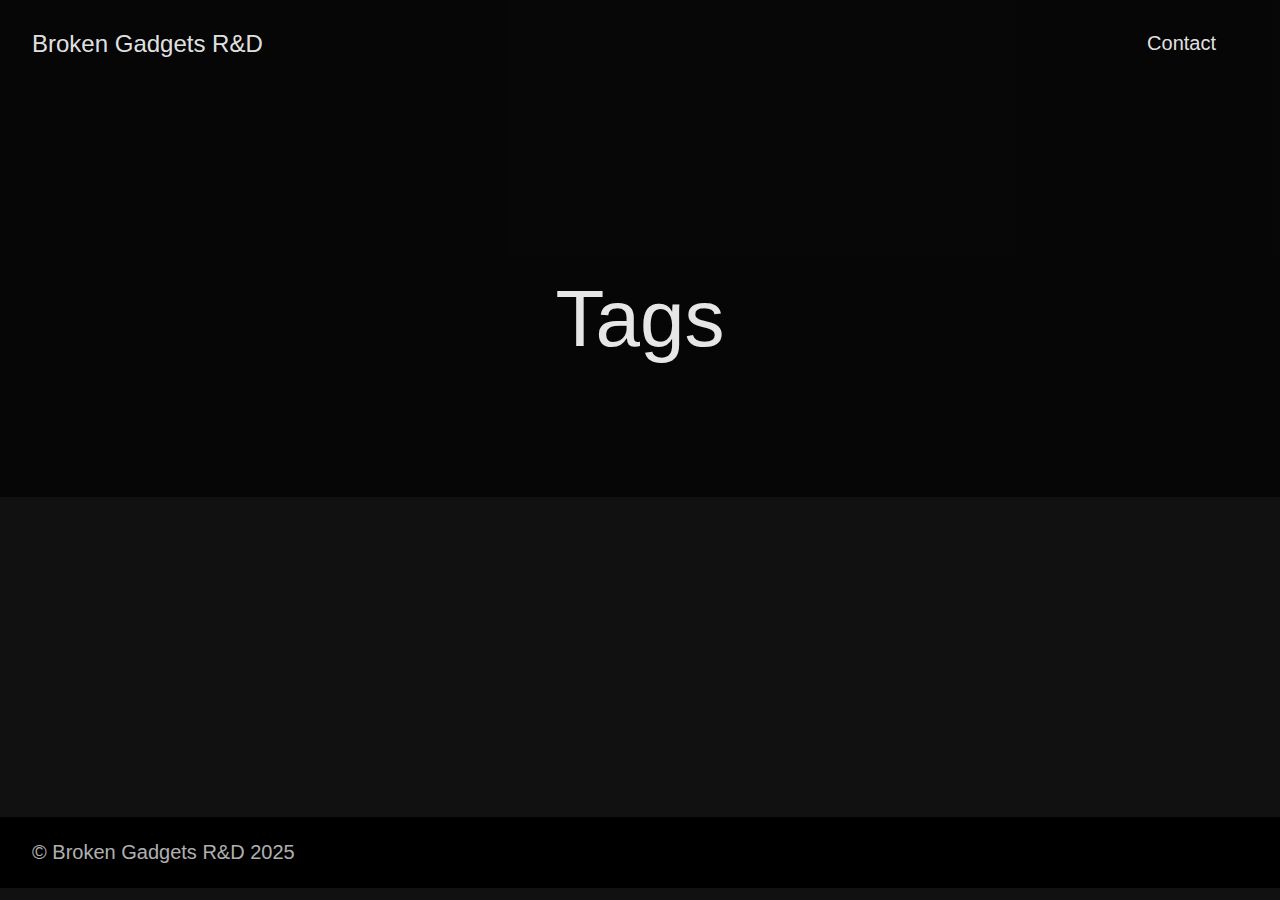
<file: tags/index.html>
<!doctype html><html lang=en-us><head><meta charset=utf-8><meta http-equiv=X-UA-Compatible content="IE=edge,chrome=1"><title>Broken Gadgets R&amp;D</title>
<meta name=viewport content="width=device-width,minimum-scale=1"><meta name=description content><meta name=generator content="Hugo 0.140.2"><meta name=robots content="index, follow"><link rel=stylesheet href=/ananke/css/main.min.d05fb5f317fcf33b3a52936399bdf6f47dc776516e1692e412ec7d76f4a5faa2.css><link href=/tags/index.xml rel=alternate type=application/rss+xml title="Broken Gadgets R&amp;D"><link href=/tags/index.xml rel=feed type=application/rss+xml title="Broken Gadgets R&amp;D"><link rel=canonical href=https://brokengadgets.io/tags/><meta property="og:url" content="https://brokengadgets.io/tags/"><meta property="og:site_name" content="Broken Gadgets R&D"><meta property="og:title" content="Tags"><meta property="og:locale" content="en_us"><meta property="og:type" content="website"><meta itemprop=name content="Tags"><meta name=twitter:card content="summary"><meta name=twitter:title content="Tags"></head><body class="ma0 avenir bg-near-black near-white production"><header class="cover bg-top" style=background-image:url(https://brokengadgets.io/images/pcb_layout.webp)><div class=bg-black-60><nav class="pv3 ph3 ph4-ns" role=navigation><div class="flex-l justify-between items-center center"><a href=/ class="f3 fw2 hover-white no-underline white-90 dib">Broken Gadgets R&amp;D</a><div class="flex-l items-center"><ul class="pl0 mr3"><li class="list f5 f4-ns fw4 dib pr3"><a class="hover-white no-underline white-90" href=/contact/ title="Contact page">Contact</a></li></ul><div class=ananke-socials></div></div></div></nav><div class="tc-l pv4 pv6-l ph3 ph4-ns"><h1 class="f2 f-subheadline-l fw2 white-90 mb0 lh-title">Tags</h1></div></div></header><main class=pb7 role=main><article class="cf pa3 pa4-m pa4-l"><div class="measure-wide-l center f4 lh-copy nested-copy-line-height nested-links near-white"></div></article><div class="mw8 center"><section class=ph4></section></div></main><footer class="bg-black bottom-0 w-100 pa3" role=contentinfo><div class="flex justify-between"><a class="f4 fw4 hover-white no-underline white-70 dn dib-ns pv2 ph3" href=https://brokengadgets.io/>&copy; Broken Gadgets R&D 2025 
 </a><div><div class=ananke-socials></div></div></div></footer></body></html>
</file>
